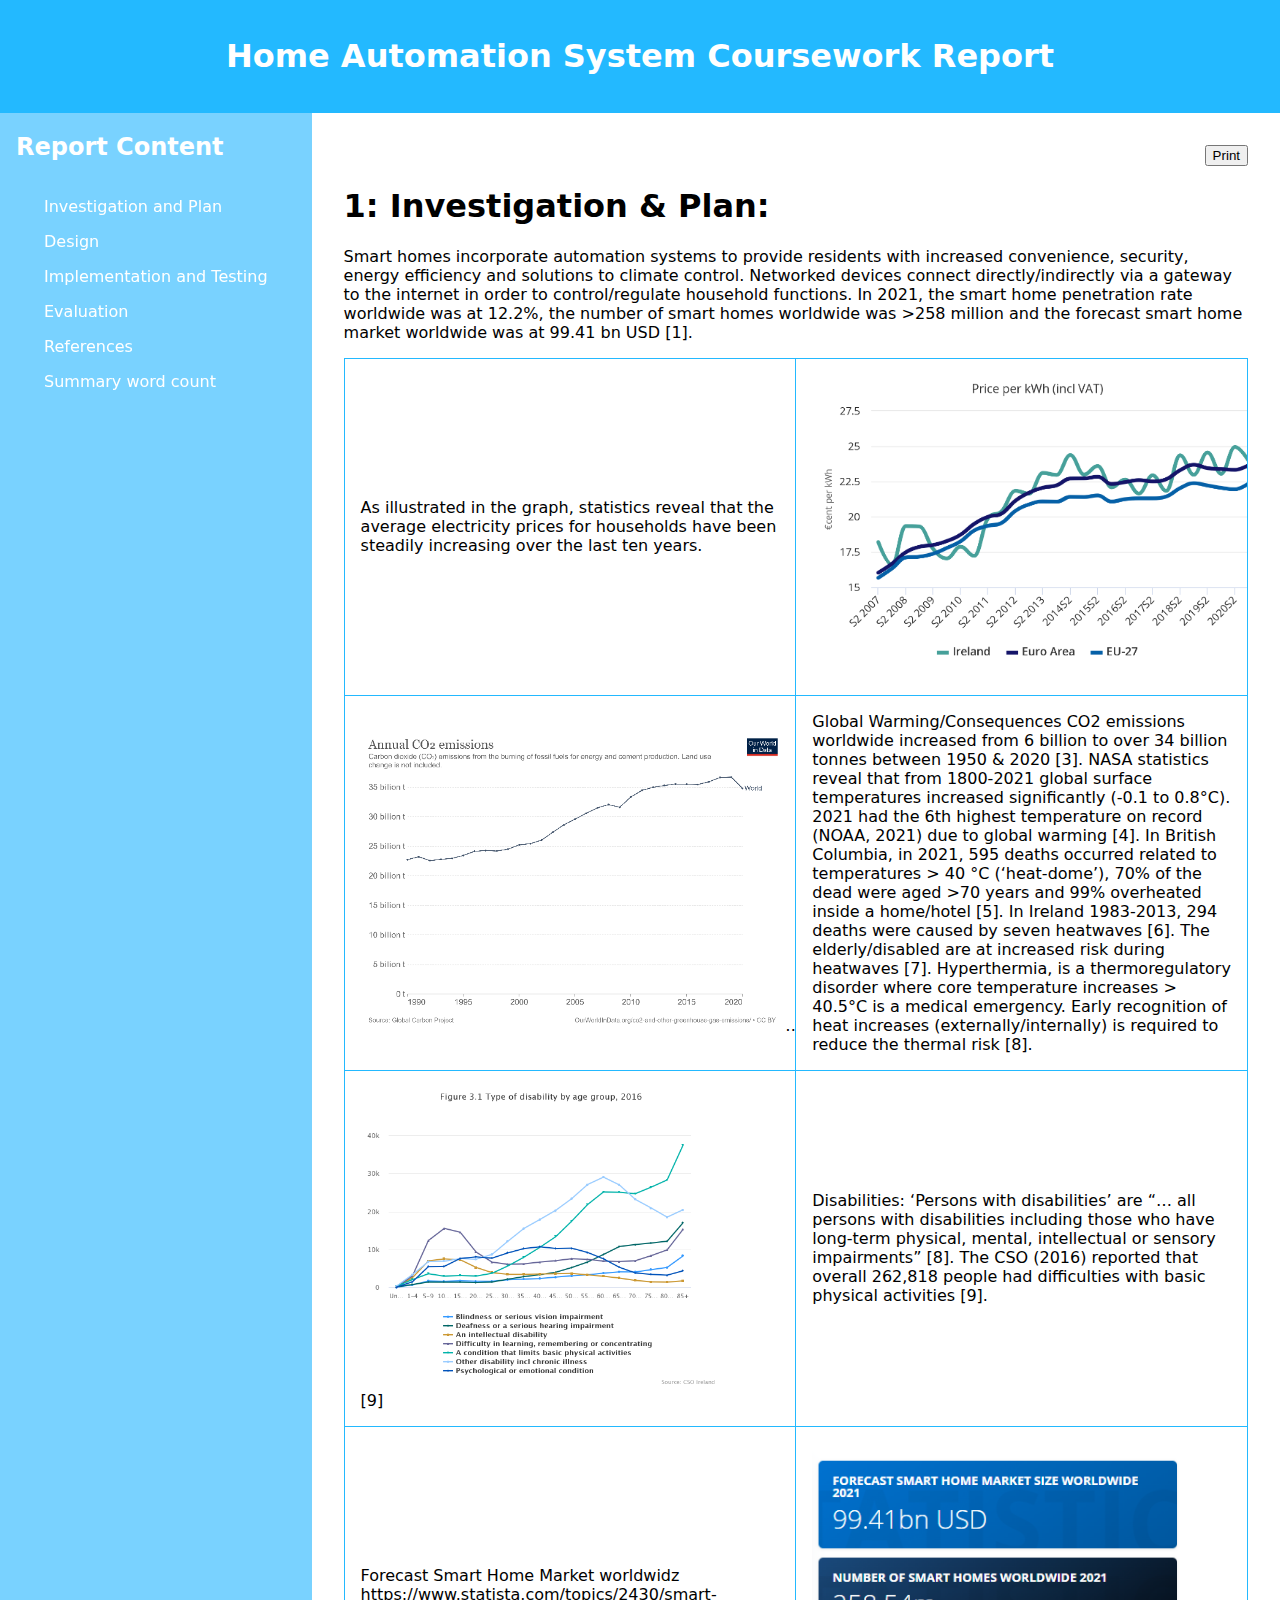
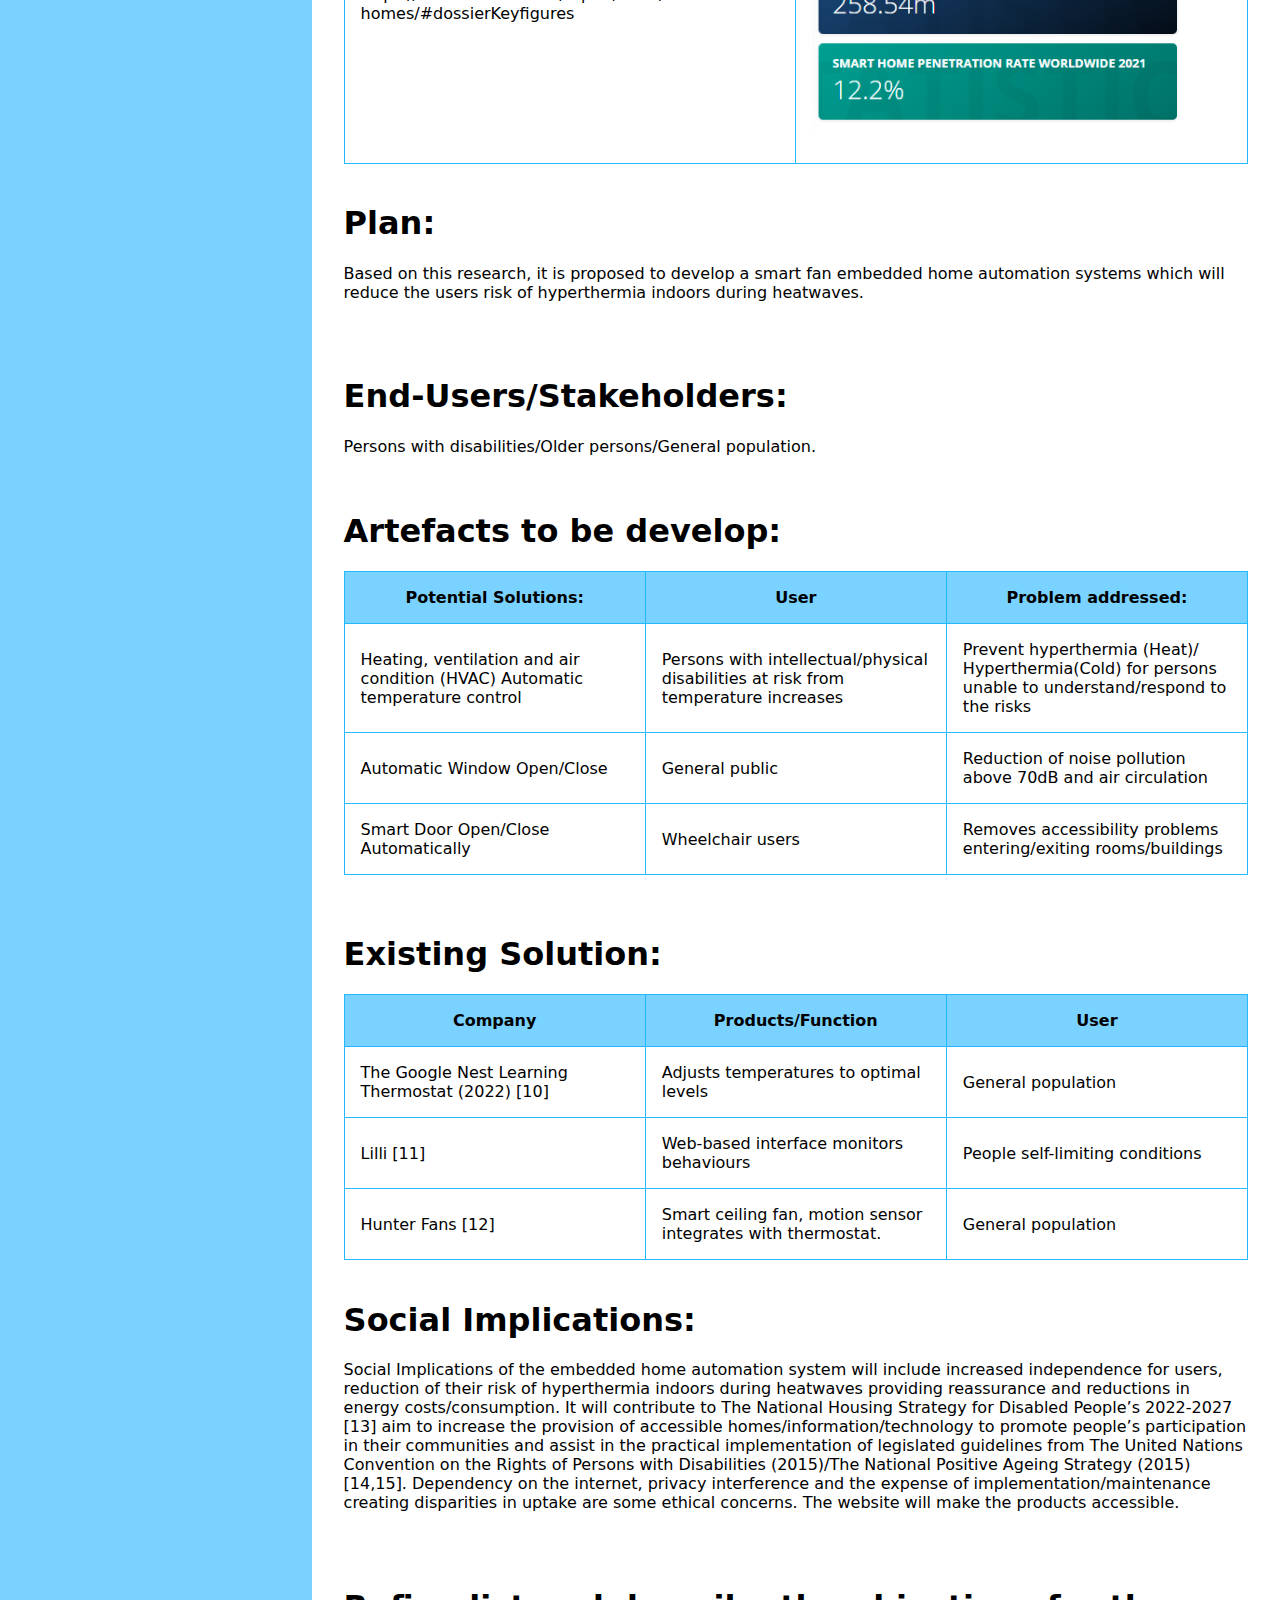
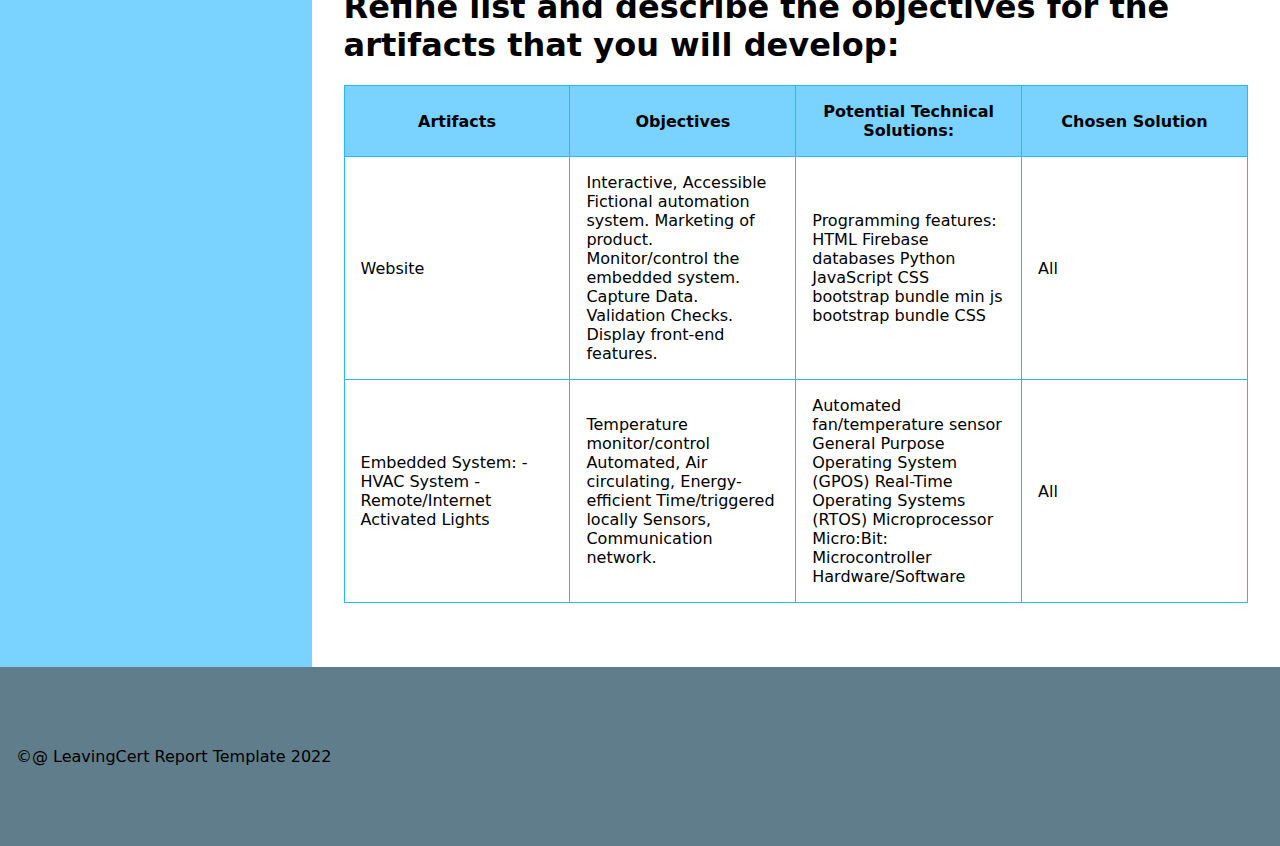
<file: index.html>
<!DOCTYPE html>
<html>
  <header>
    <h1>Home Automation System Coursework Report</h1>
   
    <link rel="stylesheet" href="styles.css" />
    <link rel="stylesheet" type="text/css" href="print.css" media="print">
  </header>
  <!-- ######################################################################################### -->
  <!-- Nevigation Tag starts here.  -->
  <!-- Navigation Tag is used to create a nevigation bar.
   Li tag is used to display Nevigation ode is used to dipsly the contect  -->

   <nav>
     <H2 style="color: #ffffff; margin-left: 16px;">Report Content</H3>
    <ul>
      <li><a href="Investigate_Plan.html">Investigation and Plan</a></li>
      <li><a href="Design.html">Design</a></li>
      <li>
        <a href="implementation_tetsing.html">Implementation and Testing</a>
      </li>
      <li><a href="evaluation.html">Evaluation </a></li>
      <li><a href="refrences.html">References</a></li>
      <li><a href="summary_count.html">Summary word count</a></li>
    </ul>
  </nav>
<body>
    <section id="section-1">
      <div style="text-align: right;">
        <button style="text-align: right;" onclick="window.print()">Print</button>
      </div>
      
        <h1>1: Investigation & Plan:</h1>
        <p>Smart homes incorporate automation systems to provide residents with increased convenience, security, energy efficiency and solutions to climate control. Networked 
          devices connect directly/indirectly via a gateway to the internet in order to control/regulate household functions. In 2021, the smart home penetration rate worldwide
           was at 12.2%, the number of smart homes worldwide was >258 million and the forecast smart home market worldwide was at 99.41 bn USD [1].       
          </p>
          <table style="width:100%">
           <tr>
             <td>As illustrated in the graph, statistics reveal that the average electricity prices for households have been steadily increasing over the last ten years.                  
            </td>
             <td><img src="img/1.png" > </td>
           </tr>
    
           <tr>
             <td><img src="img/2.png" ></td>
             <td>Global Warming/Consequences
              CO2 emissions worldwide increased from 6 billion to over 34 billion tonnes between 1950 & 2020 [3]. 
              NASA statistics reveal that from 1800-2021 global surface temperatures increased significantly (-0.1 to 0.8°C). 2021 had the 6th highest temperature on record (NOAA, 2021) due to global warming [4]. 
              In British Columbia, in 2021, 595 deaths occurred related to temperatures > 40 °C (‘heat-dome’), 70% of the dead were aged >70  years and 99% overheated inside a home/hotel [5]. 
              In Ireland 1983-2013, 294 deaths were caused by seven heatwaves [6]. 
              The elderly/disabled are at increased risk during heatwaves [7]. Hyperthermia, is a thermoregulatory disorder where core temperature increases > 40.5°C is a medical emergency. Early recognition of heat increases (externally/internally) is required to reduce the thermal risk [8].
              
              </td>
           </tr>
           <tr>
             <td><img src="img/3.png"> <br> [9]</br></td>
             <td>Disabilities:
              ‘Persons with disabilities’ are “… all persons with disabilities including those who have long-term physical, mental, intellectual or sensory impairments” [8].
              The CSO (2016) reported that overall 262,818 people had difficulties with basic physical activities [9].
              </td>
           </tr>
           <tr>
             <td>Forecast Smart Home Market worldwidz <br>https://www.statista.com/topics/2430/smart-homes/#dossierKeyfigures</td>
             <td><img src="img/4.png"></td>
            </tr>
          </table>
          <br>
          <h1>Plan:</h1>
          <p>Based on this research, it is proposed to develop a smart fan embedded home automation systems which will reduce the users risk of hyperthermia indoors during heatwaves.</p>
        </br>
          <br>
          <h1>End-Users/Stakeholders:</h1>
             <p>Persons with disabilities/Older persons/General population.</p>
             <br>
             <h1>Artefacts to be develop:</h1>
       
             <table>
               <tr>
                 <th>Potential Solutions:</th>
                 <th>User</th>
                 <th>Problem addressed:</th>
               </tr>
               <tr>
                 <td>Heating, ventilation and air condition (HVAC) Automatic temperature control </td>
                 <td>Persons with intellectual/physical disabilities at risk from temperature increases</td>
                 <td>Prevent hyperthermia (Heat)/ Hyperthermia(Cold) for persons unable to understand/respond to the risks</td>
                
               </tr>
               <tr>
                 <td>Automatic Window Open/Close </td>
                 <td>General public</td>
                 <td>Reduction of noise pollution above 70dB and air circulation</td>
                
               </tr>
               <tr>
                <td>Smart Door Open/Close Automatically </td>
                <td>Wheelchair users</td>
                <td>Removes accessibility problems entering/exiting rooms/buildings</td>
              
              </table>
             <br>
       </br>
          <h1>Existing Solution:</h1>
          <table>
            <tr>
              <th>Company</th>
              <th>Products/Function</th>
              <th>User</th>
              <!-- <th>Website </th> -->
            </tr>
            <tr>
              <td>The Google Nest Learning Thermostat (2022) [10]</td>
              <td>Adjusts temperatures to optimal levels</td>
              <td>General population</td>
              <!-- <td>https://store.google.com/product/nest_learning_thermostat_3rd_gen</td> -->
            </tr>
            <tr>
              <td>Lilli [11]</td>
              <td>Web-based interface monitors behaviours</td>
              <td>People self-limiting conditions</td>
              <!-- <td>https://www.intelligentlilli.com/</td> -->
            </tr> 
            <tr>
              <td>Hunter Fans [12]</td>
              <td>Smart ceiling fan, motion sensor integrates with thermostat.</td>
              <td>General population</td>
              <!-- <td>https://www.hunterfan.eu/</td> -->
            </tr>
          </table>
        
          <br>
          <h1>Social Implications: </h1>
          <p>Social Implications of the embedded home automation system will include increased independence for users, reduction of their risk of hyperthermia indoors during 
            heatwaves providing reassurance and reductions in energy costs/consumption. It will contribute to The National Housing Strategy for
             Disabled People’s 2022-2027 [13] aim to increase the provision of accessible homes/information/technology to promote people’s participation
             in their communities and assist in the practical implementation of legislated guidelines from The United Nations Convention on the Rights 
             of Persons with Disabilities (2015)/The National Positive Ageing Strategy (2015) [14,15]. Dependency on the internet,
              privacy interference and the expense of implementation/maintenance creating disparities in uptake are some ethical concerns. The website will make the products accessible. 
            </p>
            </br>
            <br>
          <h1>Refine list and describe the objectives for the artifacts that you will develop: </h1>
            <table>
              <tr>
                <th>Artifacts</th>
                <th>Objectives </th>
                <th>Potential Technical Solutions:</th>
                <th>Chosen Solution</th>
              </tr>
              <tr>
                <td>Website </td>
                <td>Interactive, Accessible
                  Fictional automation system. 
                  Marketing of product.
                  Monitor/control the embedded system.
                  Capture Data.
                  Validation Checks.
                  Display front-end features. 
                  </td>
                <td>Programming features: 
                  HTML
                  Firebase databases 
                  Python
                  JavaScript
                  CSS
                  bootstrap bundle min js
                  bootstrap bundle CSS
                  </td>
                <td>All </td>
               
              </tr>
              <tr>
                <td>Embedded System:
                  -	HVAC System 
                  -	Remote/Internet Activated Lights
                   </td>
                <td>Temperature monitor/control
                  Automated, Air circulating, Energy-efficient
                  Time/triggered locally
                  Sensors, Communication network.
                  </td>
                <td>Automated fan/temperature sensor 
                  General Purpose Operating System (GPOS) 
                  Real-Time Operating Systems (RTOS) 
                  Microprocessor 
                  Micro:Bit: Microcontroller 
                  Hardware/Software
                <td>All </td>
                  </td>
              
         
            </table>
    
         
      </section>
    </body>
<script src="javascript.js"></script>
<footer>
  &copy;@ LeavingCert Report Template 2022
</footer>
</html>
</file>
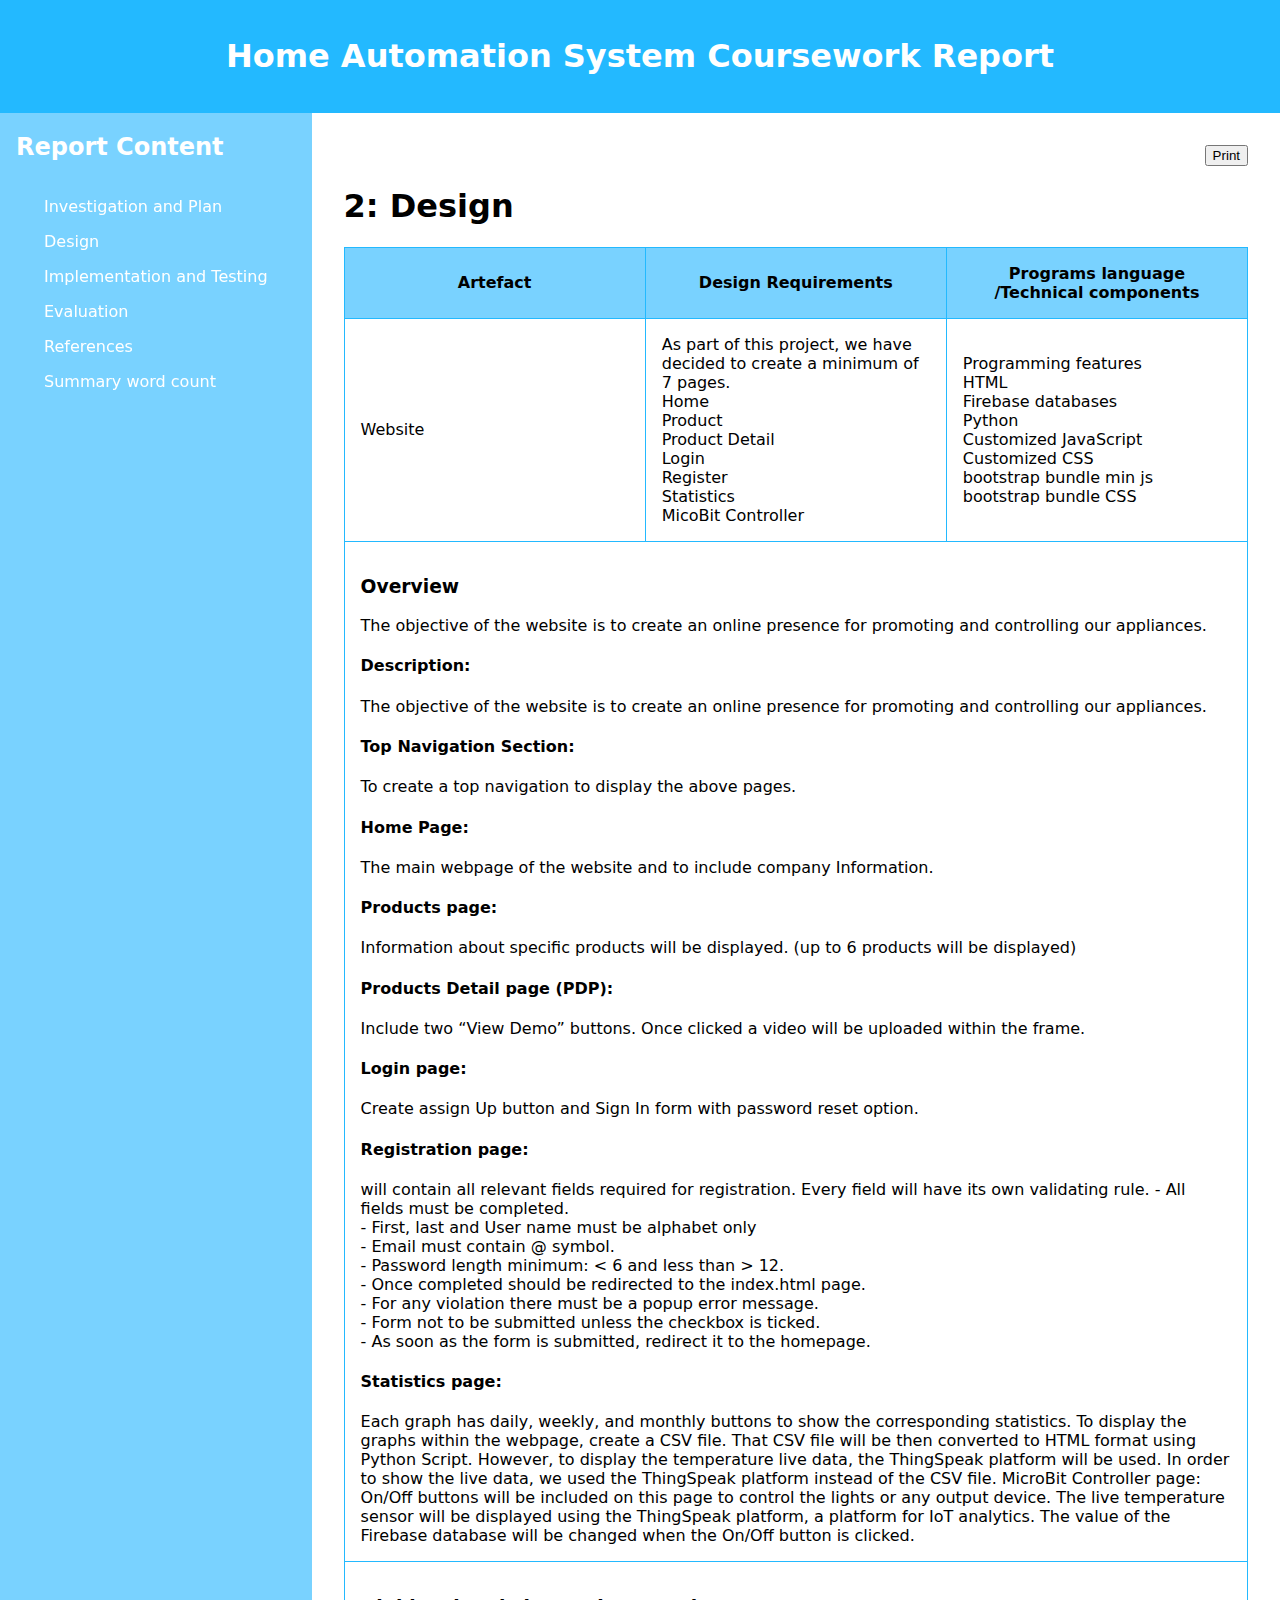
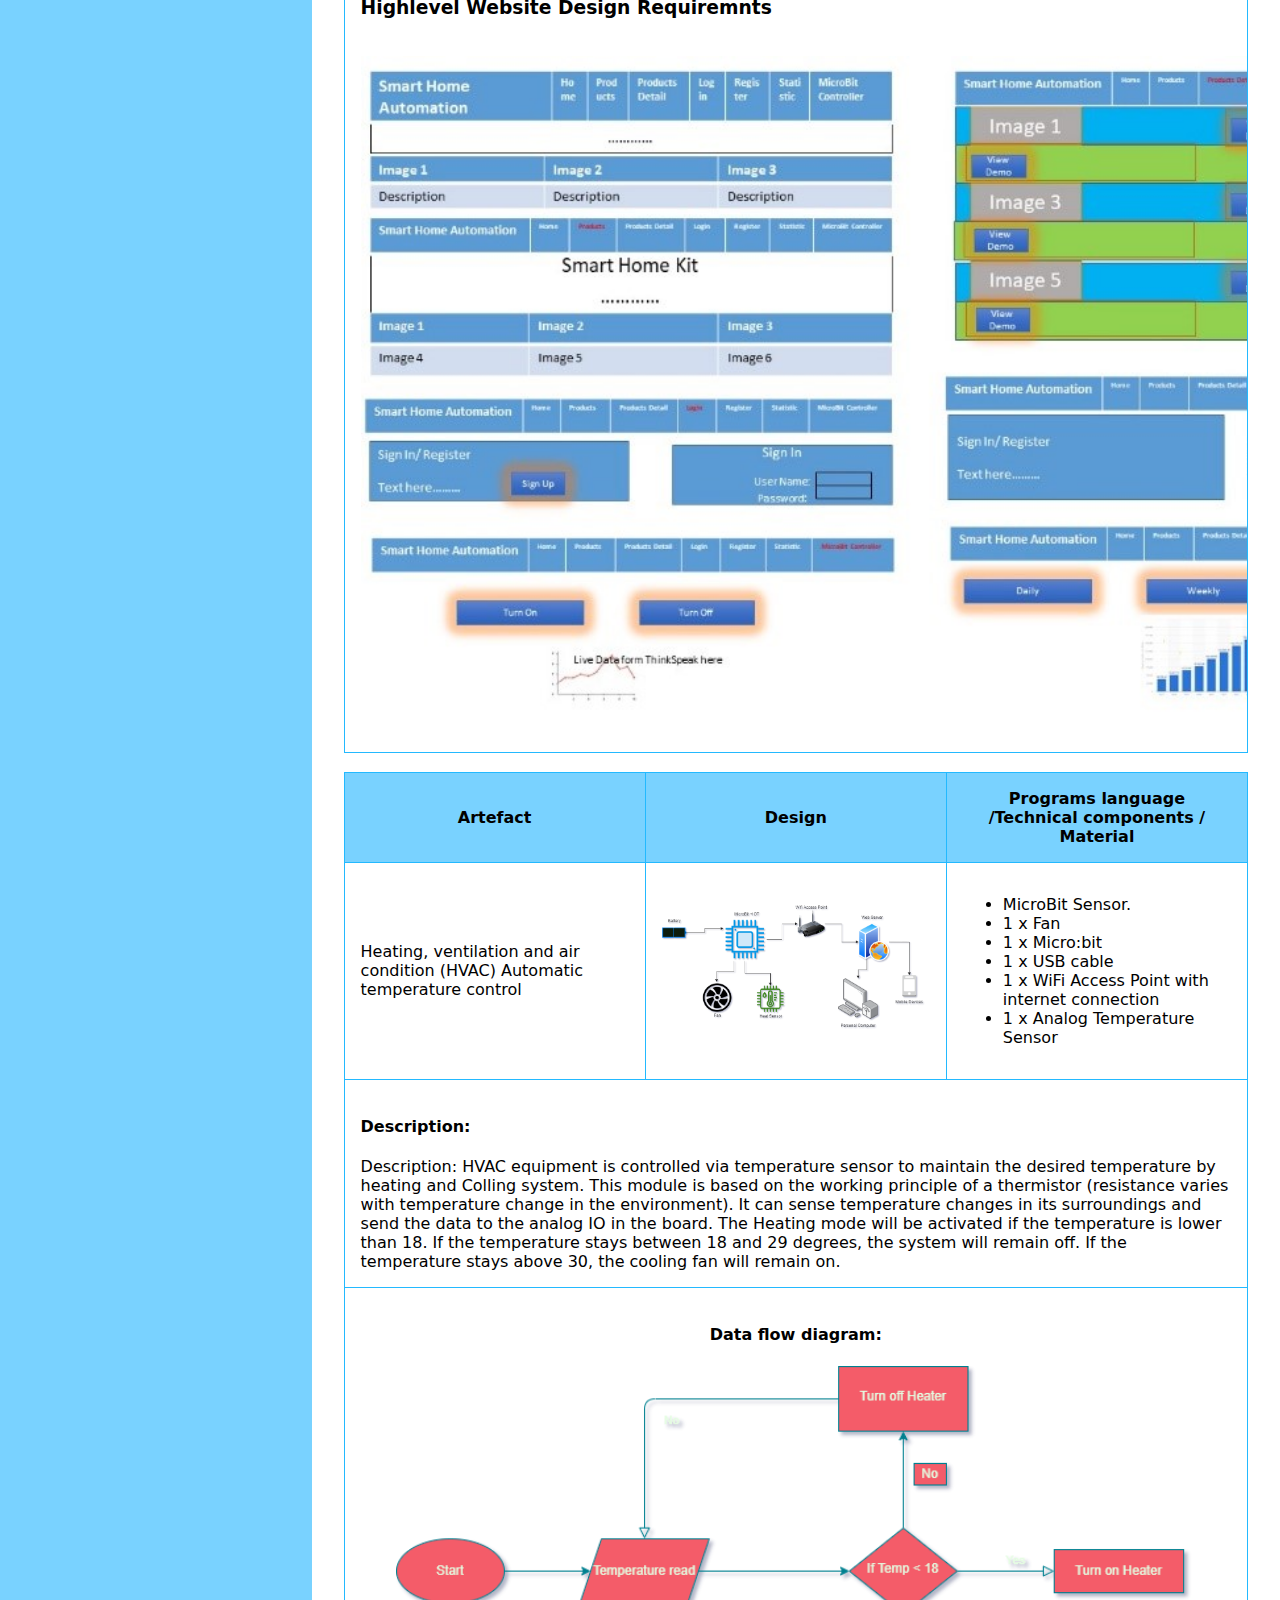
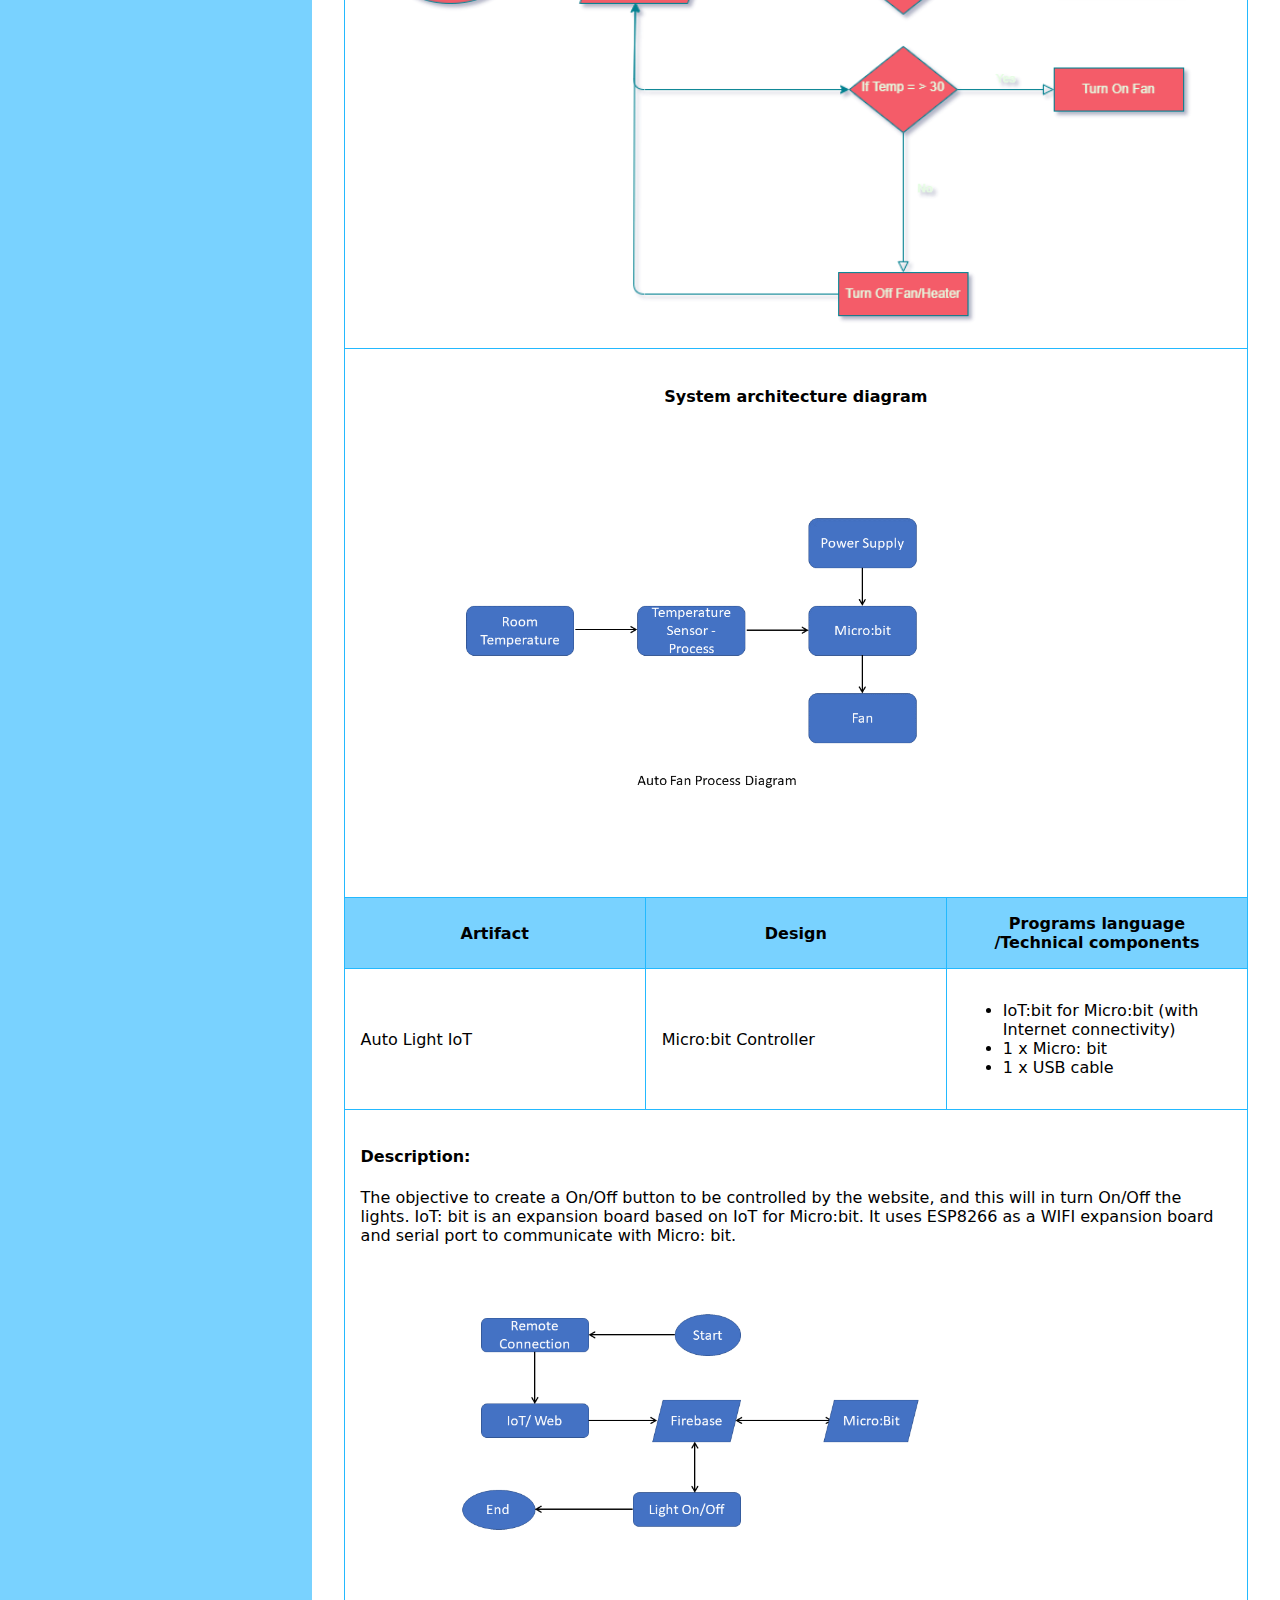
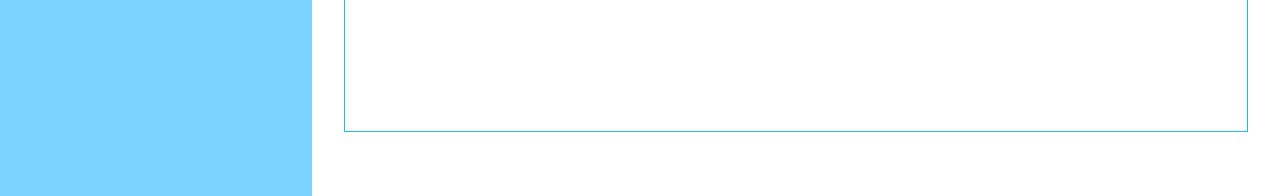
<file: Design.html>
<!DOCTYPE html>
<html>
  <header>
    <h1>Home Automation System Coursework Report</h1>
    <link rel="stylesheet" href="styles.css" />
  </header>
  <nav>
    <H2 style="color: #ffffff; margin-left: 16px;">Report Content</H3>
    <ul>
      <li><a href="Investigate_Plan.html">Investigation and Plan</a></li>
      <li><a href="Design.html">Design</a></li>
      <li>
        <a href="implementation_tetsing.html">Implementation and Testing</a>
      </li>
      <li><a href="evaluation.html">Evaluation </a></li>
      <li><a href="refrences.html">References</a></li>
      <li><a href="summary_count.html">Summary word count</a></li>
    </ul>
  </nav>
  <body>
    <section id="section-2">
      <div style="text-align: right">
        <button style="text-align: right" onclick="window.print()">
          Print
        </button>
      </div>
      <h1>2: Design</h1>
      <table>
        <tr>
          <th>Artefact</th>
          <th>Design Requirements</th>
          <th>Programs language /Technical components</th>
        </tr>
        <tr>
          <td>Website</td>
          <td>
            As part of this project, we have decided to create a minimum of 7
            pages.<br />
            Home<br />
            Product<br />
            Product Detail<br />
            Login<br />
            Register<br />
            Statistics<br />
            MicoBit Controller
          </td>
          <td>
            Programming features<br />
            HTML<br />
            Firebase databases<br />
            Python<br />
            Customized JavaScript<br />
            Customized CSS<br />
            bootstrap bundle min js<br />
            bootstrap bundle CSS<br />
          </td>
        </tr>
        <tr>
          <td colspan="3">
            <h3>Overview</h3>
            <p>
              The objective of the website is to create an online presence for
              promoting and controlling our appliances.
            </p>
            <h4>Description:</h4>
            The objective of the website is to create an online presence for
            promoting and controlling our appliances.
            <h4>Top Navigation Section:</h4>
            To create a top navigation to display the above pages.
            <h4>Home Page:</h4>
            The main webpage of the website and to include company Information.
            <h4>Products page:</h4>
            Information about specific products will be displayed. (up to 6
            products will be displayed)
            <h4>Products Detail page (PDP):</h4>
            Include two “View Demo” buttons. Once clicked a video will be
            uploaded within the frame.
            <h4>Login page:</h4>
            Create assign Up button and Sign In form with password reset option.
            <h4>Registration page:</h4>
            will contain all relevant fields required for registration. Every
            field will have its own validating rule. - All fields must be
            completed. <br />
            - First, last and User name must be alphabet only<br />
            - Email must contain @ symbol.<br />
            - Password length minimum: < 6 and less than > 12. <br />
            - Once completed should be redirected to the index.html page.<br />
            - For any violation there must be a popup error message.<br />
            - Form not to be submitted unless the checkbox is ticked.<br />
            - As soon as the form is submitted, redirect it to the homepage.
            <br />
            <h4>Statistics page:</h4>
            Each graph has daily, weekly, and monthly buttons to show the
            corresponding statistics. To display the graphs within the webpage,
            create a CSV file. That CSV file will be then converted to HTML
            format using Python Script. However, to display the temperature live
            data, the ThingSpeak platform will be used. In order to show the
            live data, we used the ThingSpeak platform instead of the CSV file.
            MicroBit Controller page: On/Off buttons will be included on this
            page to control the lights or any output device. The live
            temperature sensor will be displayed using the ThingSpeak platform,
            a platform for IoT analytics. The value of the Firebase database
            will be changed when the On/Off button is clicked.
            <br />
          </td>
        </tr>
        <tr>
          <td colspan="3">
            <h3>Highlevel Website Design Requiremnts</h3>
            <br />
            <img src="img/5.jpg" style="width: 1200px; height: auto" />
          </td>
        </tr>
      </table>

      <br />

      <table>
        <tr>
          <th>Artefact</th>
          <th>Design</th>
          <th>Programs language /Technical components / Material</th>
        </tr>
        <tr>
          <td>Heating, ventilation and air condition (HVAC) Automatic temperature control</td>
          <td><img style="width: 100%; height: auto" src="img/6.png" /></td>
          <td>
            <ul>
              <li>MicroBit Sensor.</li>
              <li>1 x Fan</li>
              <li>1 x Micro:bit</li>
              <li>1 x USB cable</li>
              <li>1 x WiFi Access Point with internet connection</li>
              <li>1 x Analog Temperature Sensor</li>
            </ul>
          </td>
        </tr>
        <tr>
          <td colspan="3">
            <h4>Description:</h4>
            Description: HVAC equipment is controlled via temperature sensor to
            maintain the desired temperature by heating and Colling system. This
            module is based on the working principle of a thermistor (resistance
            varies with temperature change in the environment). It can sense
            temperature changes in its surroundings and send the data to the
            analog IO in the board. The Heating mode will be activated if the
            temperature is lower than 18. If the temperature stays between 18
            and 29 degrees, the system will remain off. If the temperature stays
            above 30, the cooling fan will remain on.
          </td>
        </tr>
        <tr>
          <td colspan="3" style="text-align: center">
            <h4>Data flow diagram:</h4>
            <img style="height: auto; width: 800px" src="img/autoFanFlow.png" />
          </td>
        </tr>
        <tr>
          <td colspan="3" style="text-align: center">
            <h4>System architecture diagram</h4>
            <img
              style="height: auto; width: 800px"
              src="img/autoFanProcess.png"
            />
          </td>
        </tr>
        <tr>
          <th>Artifact</th>
          <th>Design</th>
          <th>Programs language /Technical components</th>
        </tr>
        <tr>
          <td>Auto Light IoT</td>
          <td>Micro:bit Controller</td>
          <td>
            <ul>
              <li>IoT:bit for Micro:bit (with Internet connectivity)</li>
              <li>1 x Micro: bit</li>
              <li>1 x USB cable</li>
            </ul>
          </td>
        </tr>
        <tr>
          <td colspan="3">
            <h4>Description:</h4>
            <p>
              The objective to create a On/Off button to be controlled by the
              website, and this will in turn On/Off the lights. IoT: bit is an
              expansion board based on IoT for Micro:bit. It uses ESP8266 as a
              WIFI expansion board and serial port to communicate with Micro:
              bit.
            </p>
            <img
              src="img/IoTFlowDiagram.png"
              style="height: auto; width: 800px"
            />
          </td>
        </tr>
      </table>
    </section>
  </body>
</html>
</file>
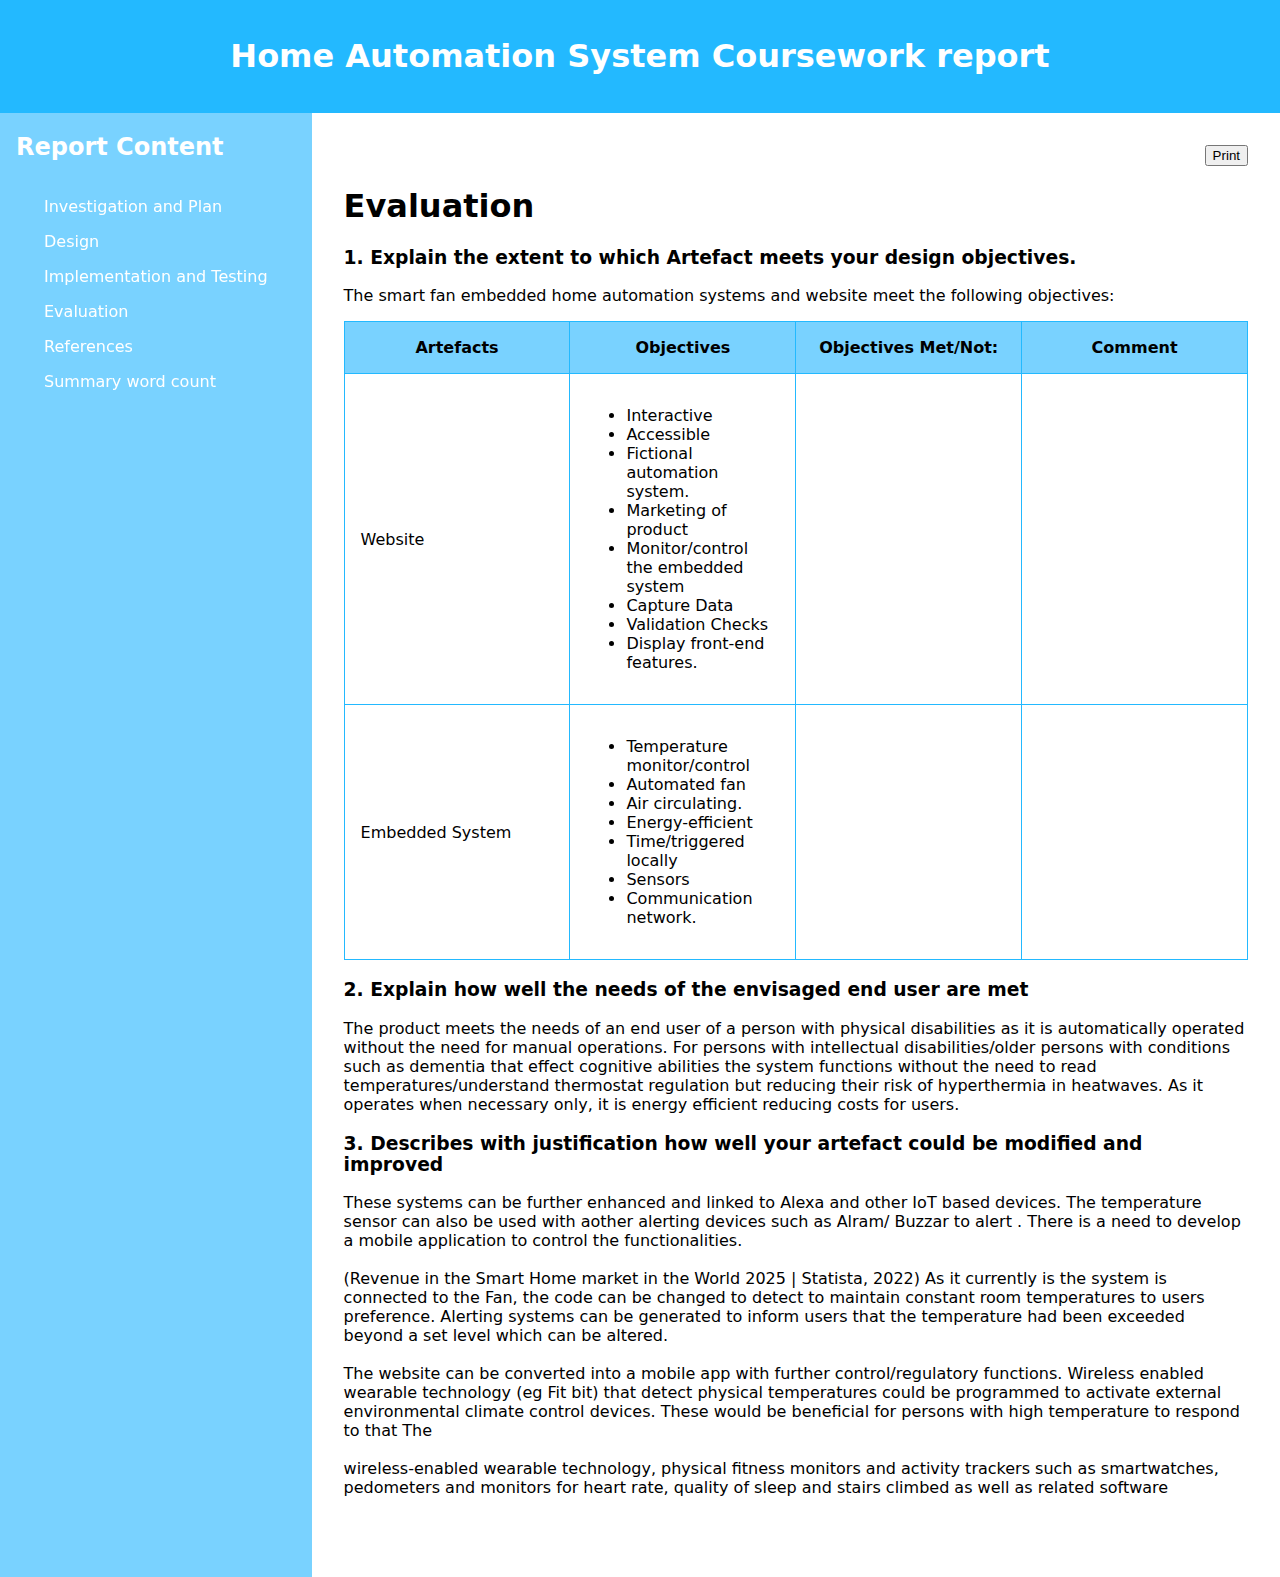
<file: evaluation.html>
<!DOCTYPE html>
<html>
  <header>
    <h1>Home Automation System Coursework report</h1>
    <link rel="stylesheet" href="styles.css" />
  </header>
  <nav>
    <H2 style="color: #ffffff; margin-left: 16px;">Report Content</H3>
    <ul>
      <li><a href="Investigate_Plan.html">Investigation and Plan</a></li>
      <li><a href="Design.html">Design</a></li>
      <li>
        <a href="implementation_tetsing.html">Implementation and Testing</a>
      </li>
      <li><a href="evaluation.html">Evaluation </a></li>
      <li><a href="refrences.html">References</a></li>
      <li><a href="summary_count.html">Summary word count</a></li>
    </ul>
  </nav>
  <body>
    <section id="section-4">
      <div style="text-align: right">
        <button style="text-align: right" onclick="window.print()">
          Print
        </button>
      </div>
      <h1>Evaluation</h1>
      <h3>
        1. Explain the extent to which Artefact meets your design objectives.
      </h3>
      <p>
        The smart fan embedded home automation systems and website meet the
        following objectives:
      </p>
      <table>
        <tr>
          <th>Artefacts</th>
          <th>Objectives</th>
          <th>Objectives Met/Not:</th>
          <th>Comment</th>
        </tr>
        <tr>
          <td>Website</td>
          <td>
            <ul>
              <li>Interactive</li>
              <li>Accessible</li>
              <li>Fictional automation system.</li>
              <li>Marketing of product</li>
              <li>Monitor/control the embedded system</li>
              <li>Capture Data</li>
              <li>Validation Checks</li>
              <li>Display front-end features.</li>
            </ul>
          </td>
          <td></td>
          <td></td>
        </tr>
        <tr>
          <td>Embedded System</td>
          <td>
            <ul>
              <li>Temperature monitor/control</li>
              <li>Automated fan</li>
              <li>Air circulating.</li>
              <li>Energy-efficient</li>
              <li>Time/triggered locally</li>
              <li>Sensors</li>
              <li>Communication network.</li>
            </ul>
          </td>
          <td></td>
          <td></td>
        </tr>
      </table>
      <h3>2. Explain how well the needs of the envisaged end user are met</h3>
      <p>
        The product meets the needs of an end user of a person with physical
        disabilities as it is automatically operated without the need for manual
        operations. For persons with intellectual disabilities/older persons
        with conditions such as dementia that effect cognitive abilities the
        system functions without the need to read temperatures/understand
        thermostat regulation but reducing their risk of hyperthermia in
        heatwaves. As it operates when necessary only, it is energy efficient
        reducing costs for users.
      </p>

      <h3>
        3. Describes with justification how well your artefact could be modified
        and improved
      </h3>
      <p>
        These systems can be further enhanced and linked to Alexa and other IoT
        based devices. The temperature sensor can also be used with aother
        alerting devices such as Alram/ Buzzar to alert . There is a need to
        develop a mobile application to control the functionalities. <br />
        <br />
        (Revenue in the Smart Home market in the World 2025 | Statista, 2022) As
        it currently is the system is connected to the Fan, the code can be
        changed to detect to maintain constant room temperatures to users
        preference. Alerting systems can be generated to inform users that the
        temperature had been exceeded beyond a set level which can be altered.
        <br />
        <br />
        The website can be converted into a mobile app with further
        control/regulatory functions. Wireless enabled wearable technology (eg
        Fit bit) that detect physical temperatures could be programmed to
        activate external environmental climate control devices. These would be
        beneficial for persons with high temperature to respond to that The
        <br />
        <br />
        wireless-enabled wearable technology, physical fitness monitors and
        activity trackers such as smartwatches, pedometers and monitors for
        heart rate, quality of sleep and stairs climbed as well as related
        software
      </p>
    </section>
  </body>
</html>
</file>
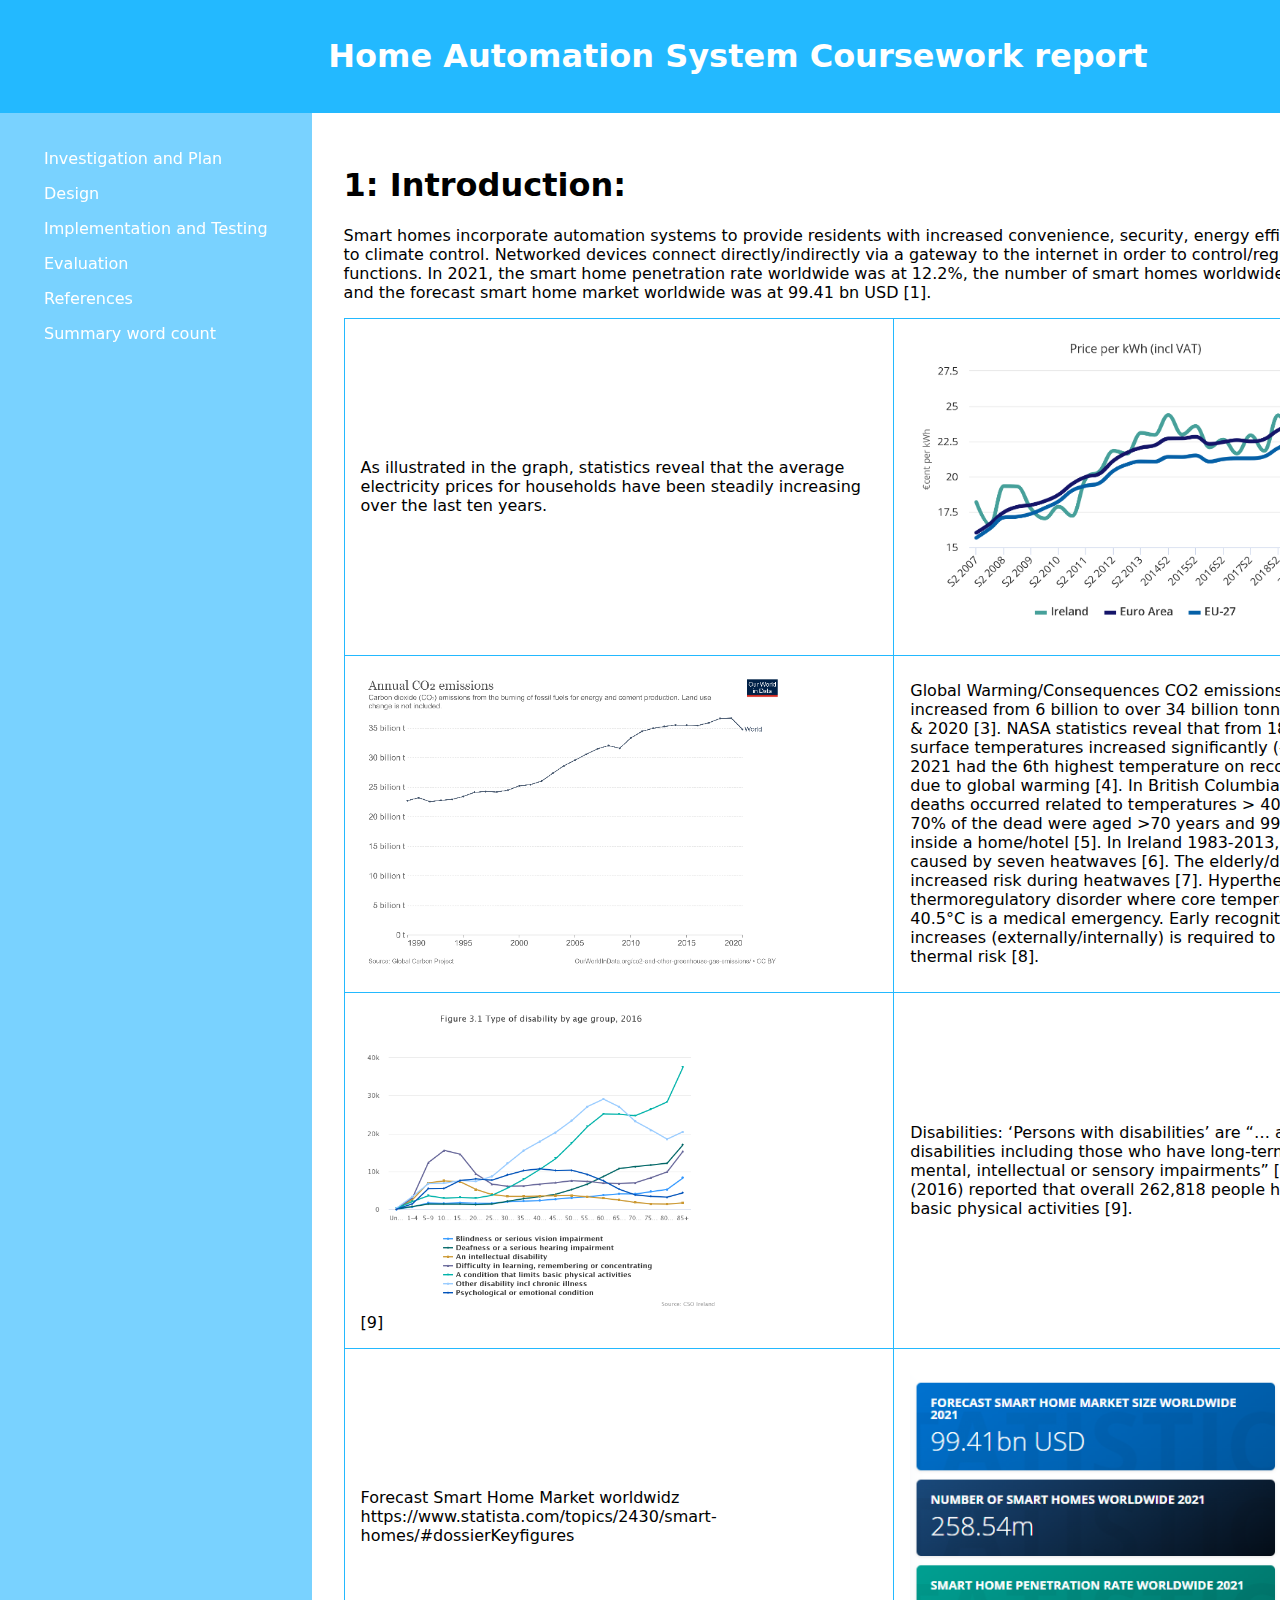
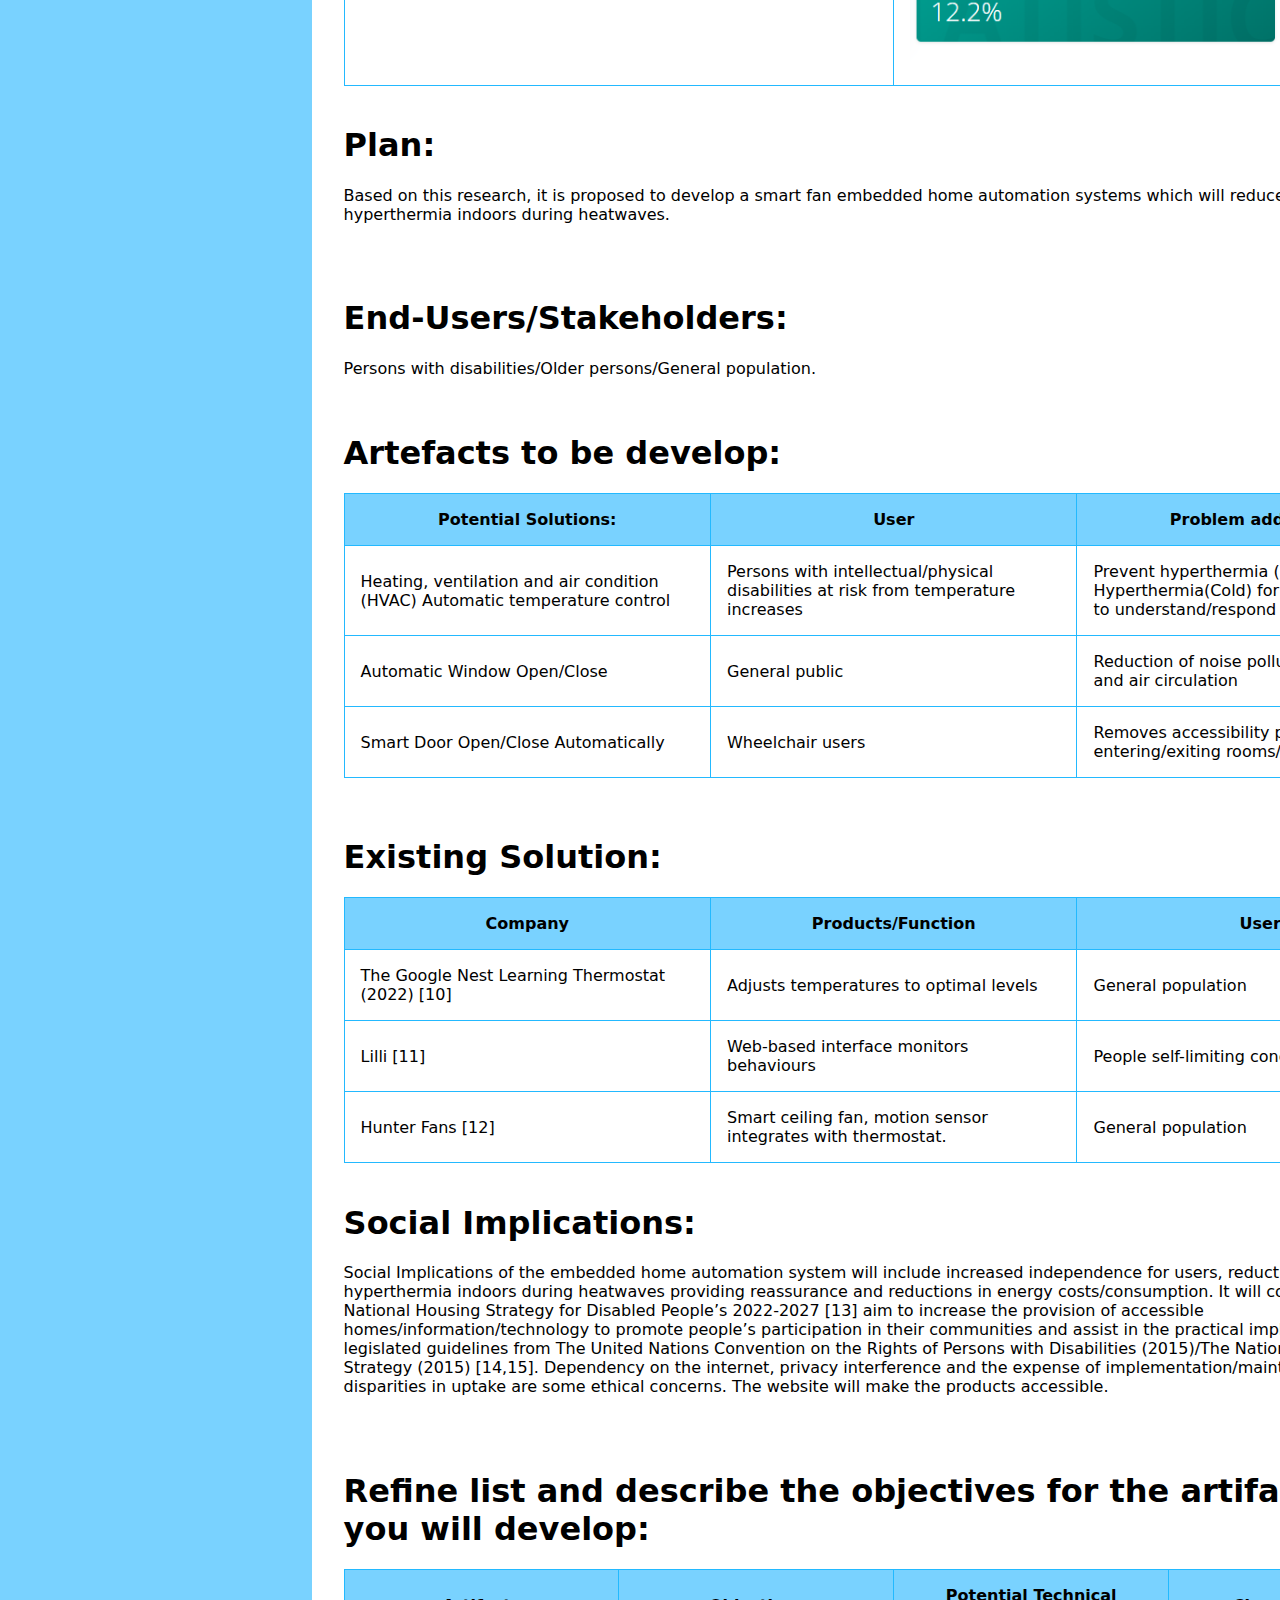
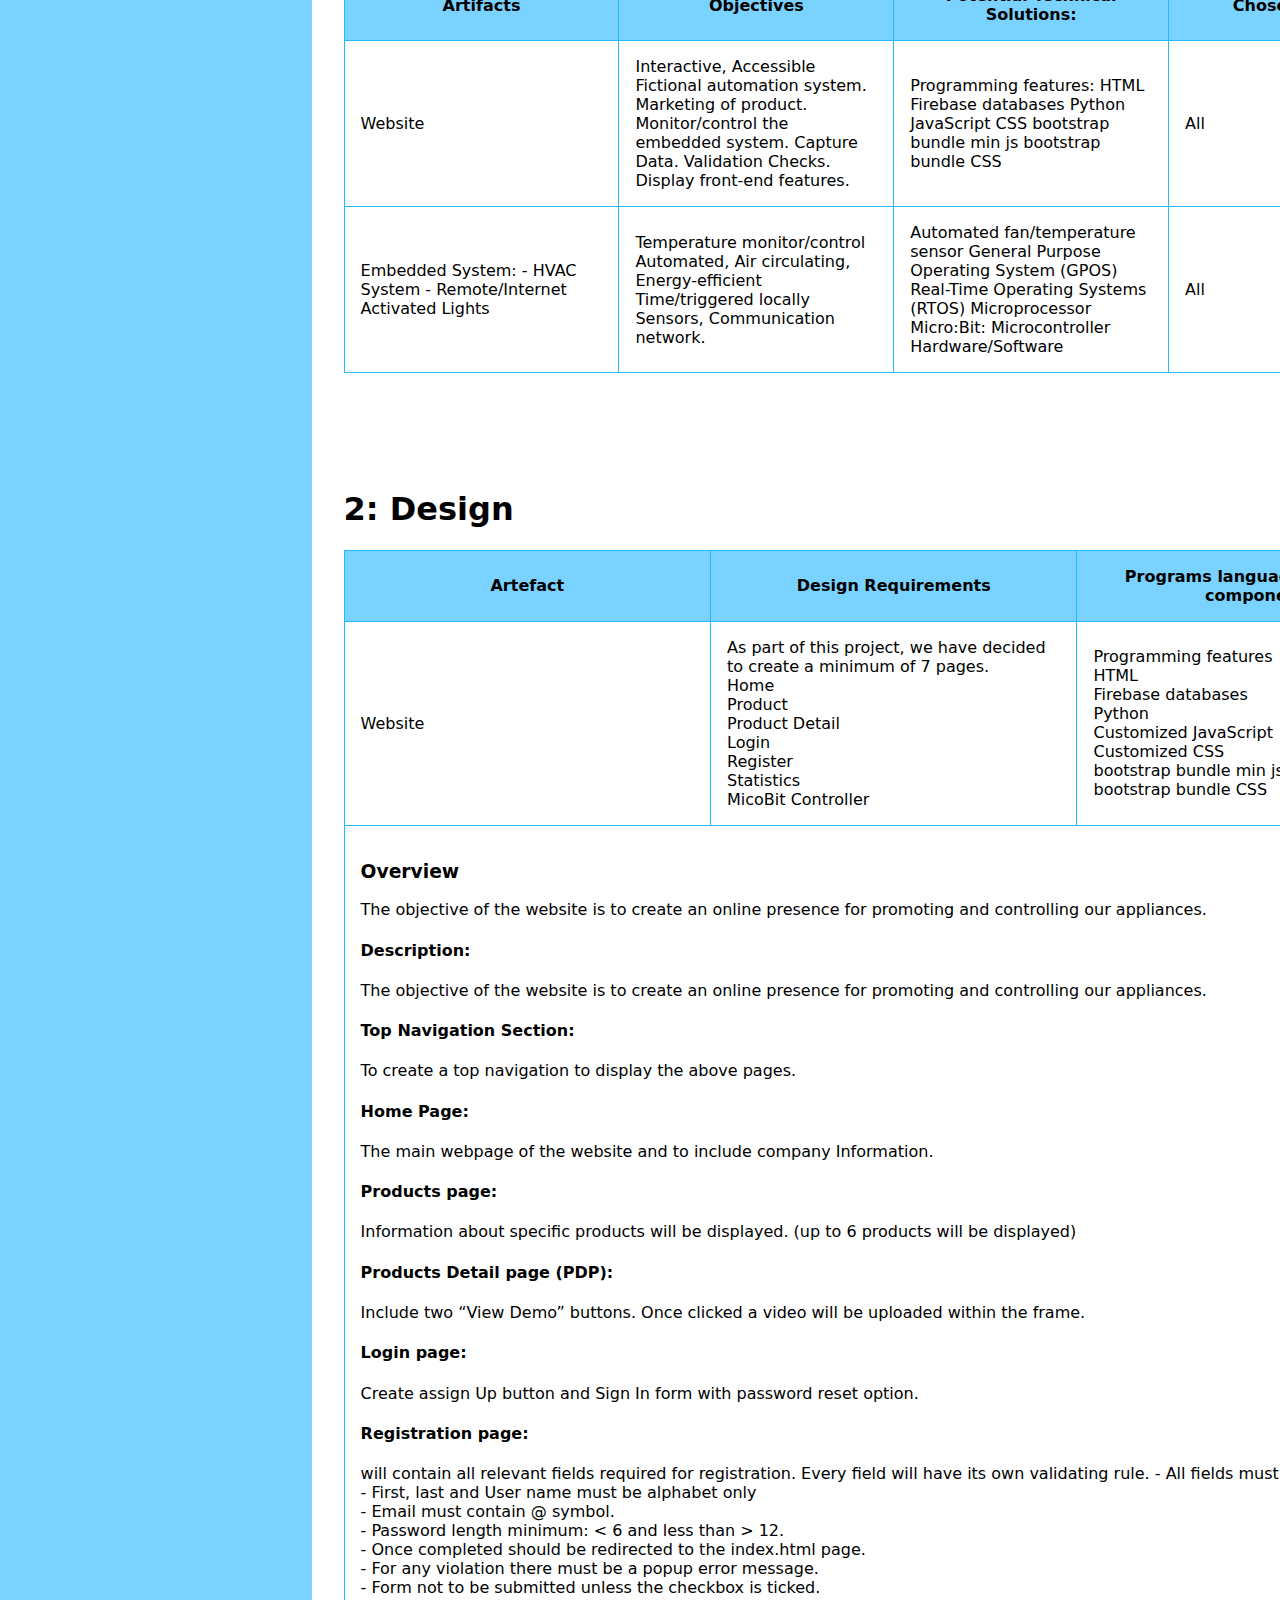
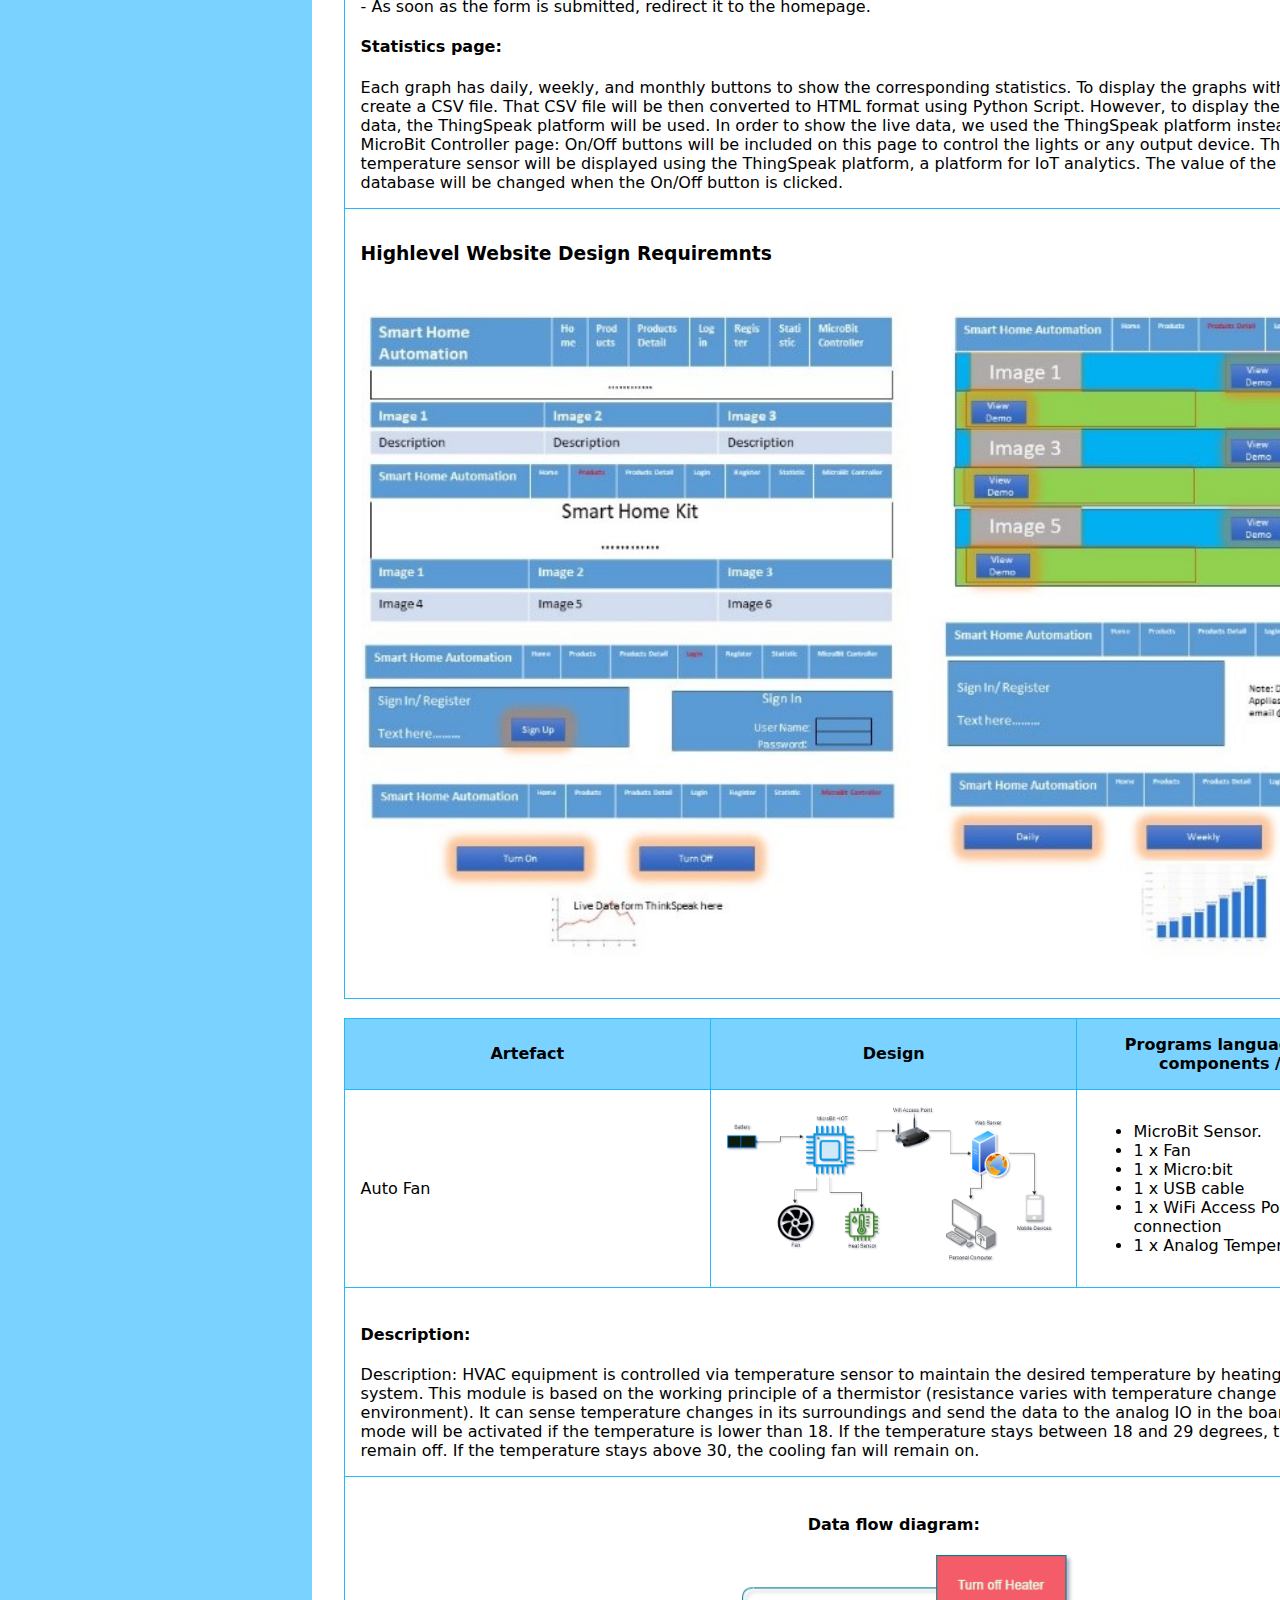
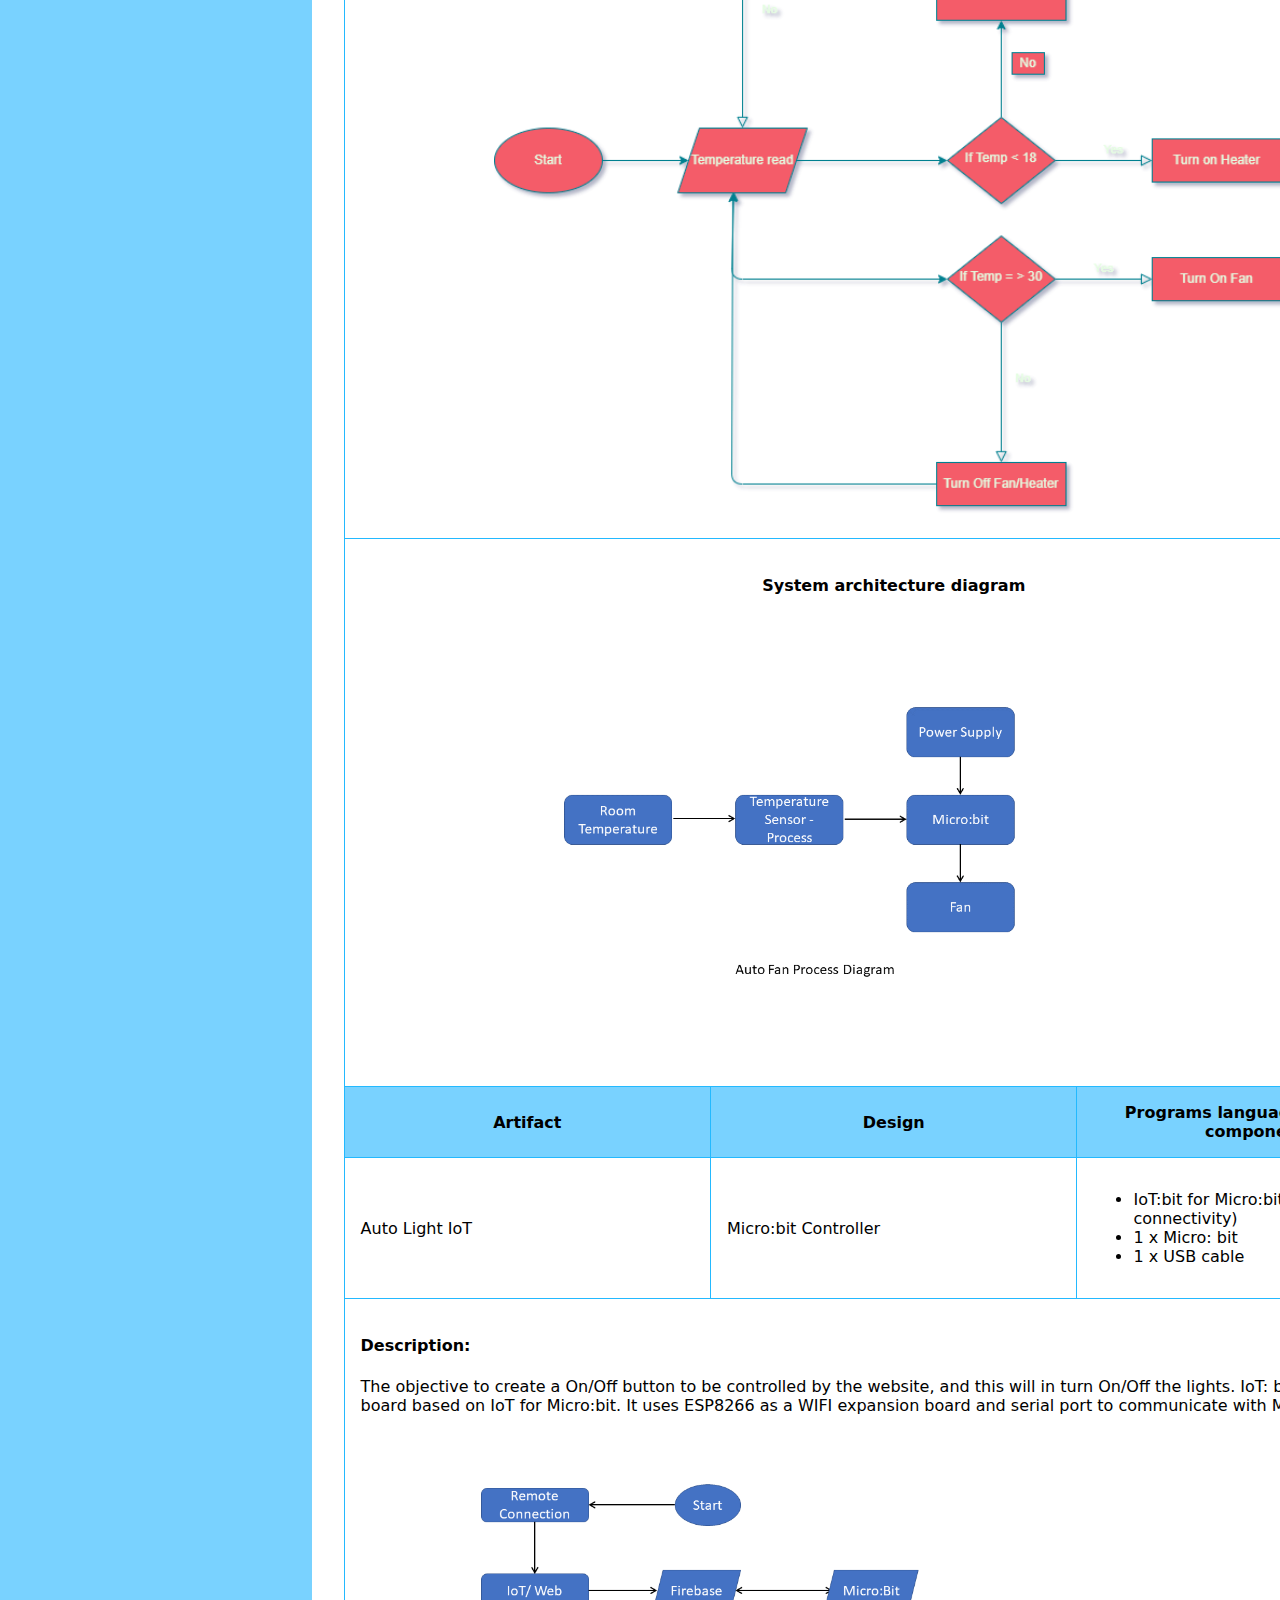
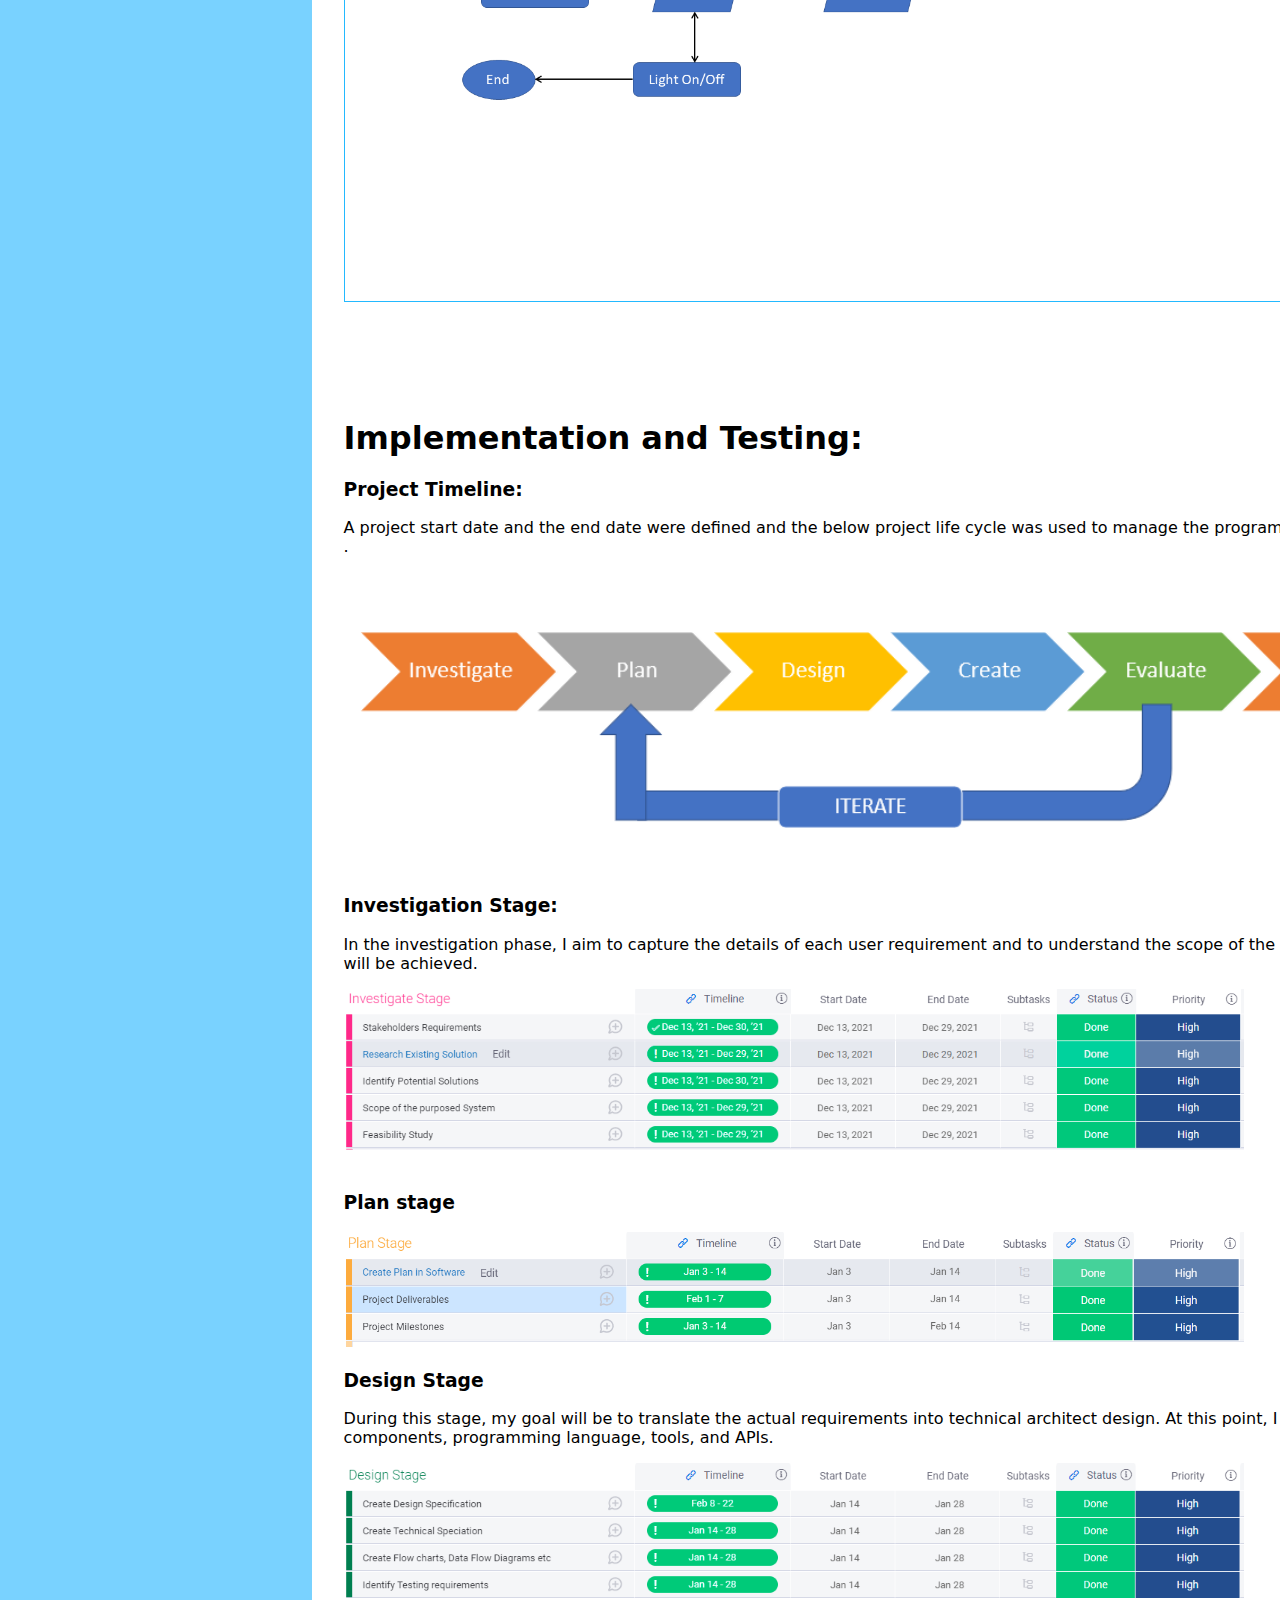
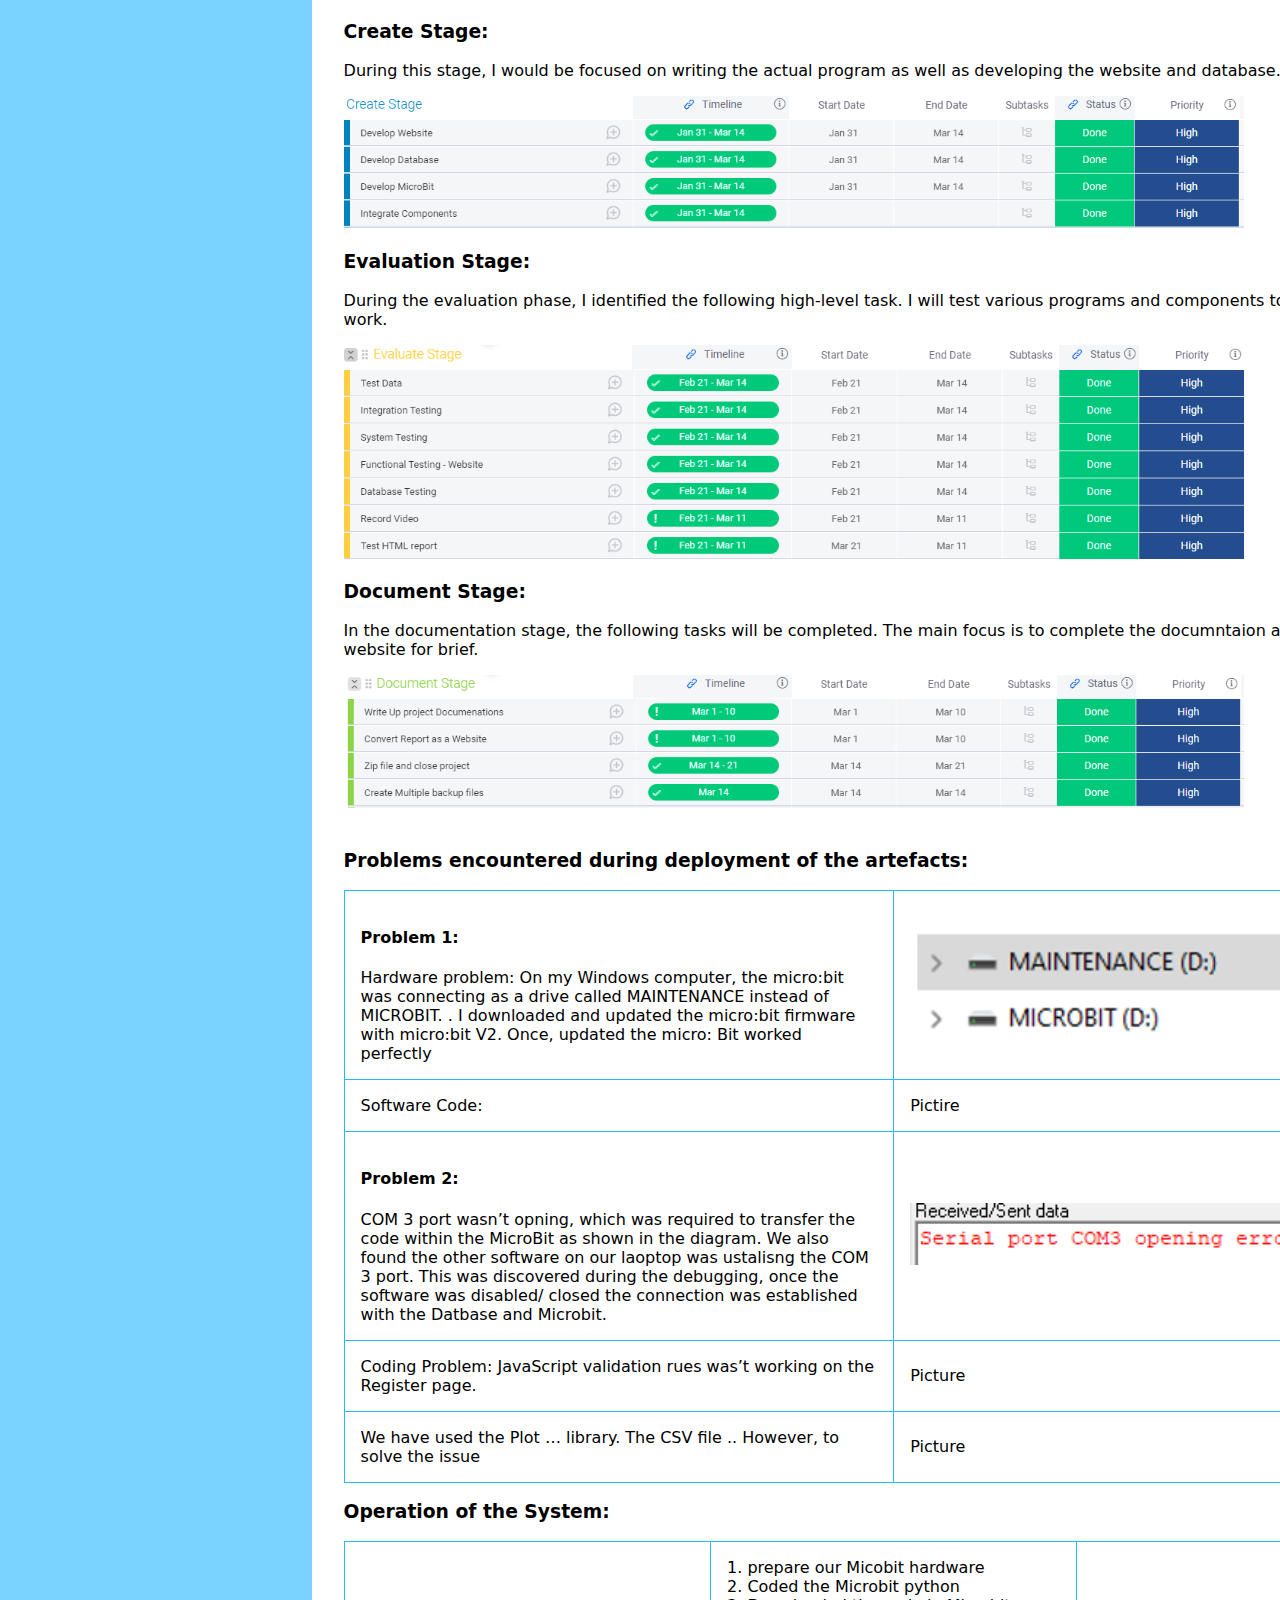
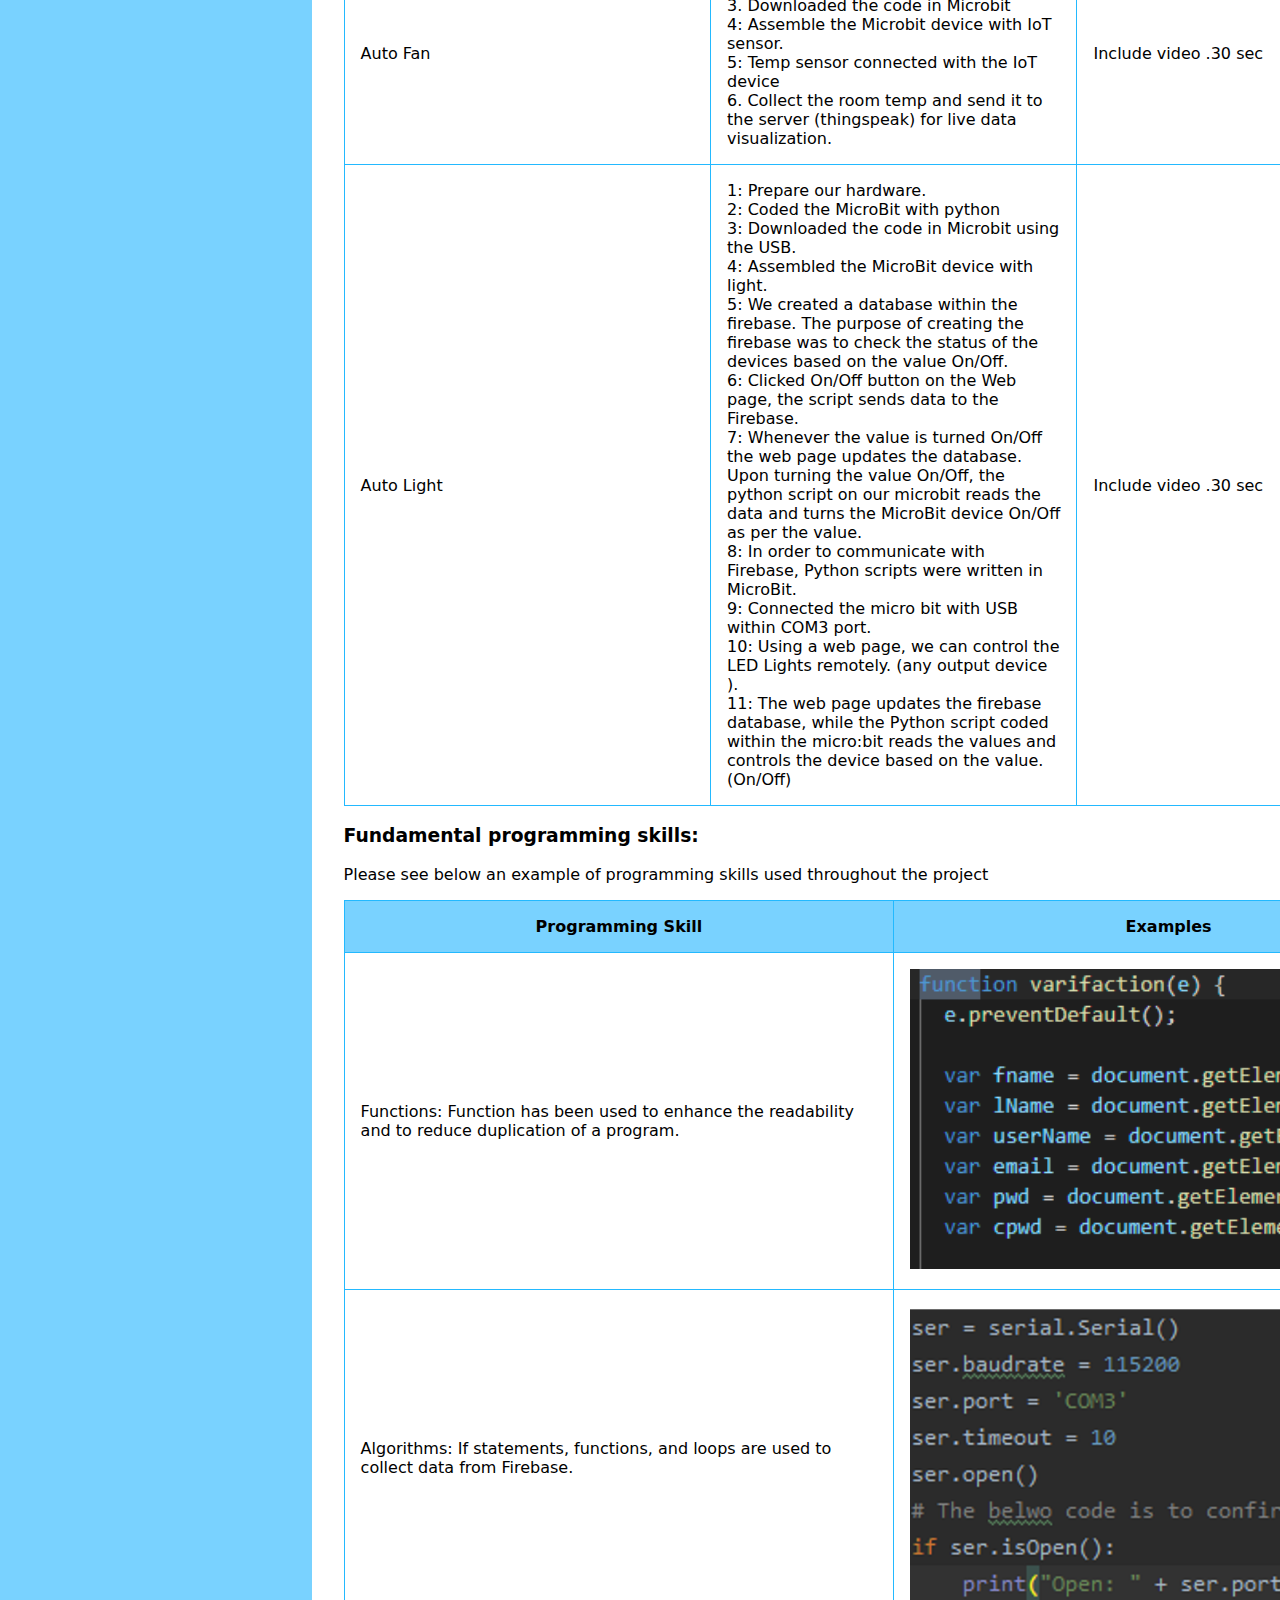
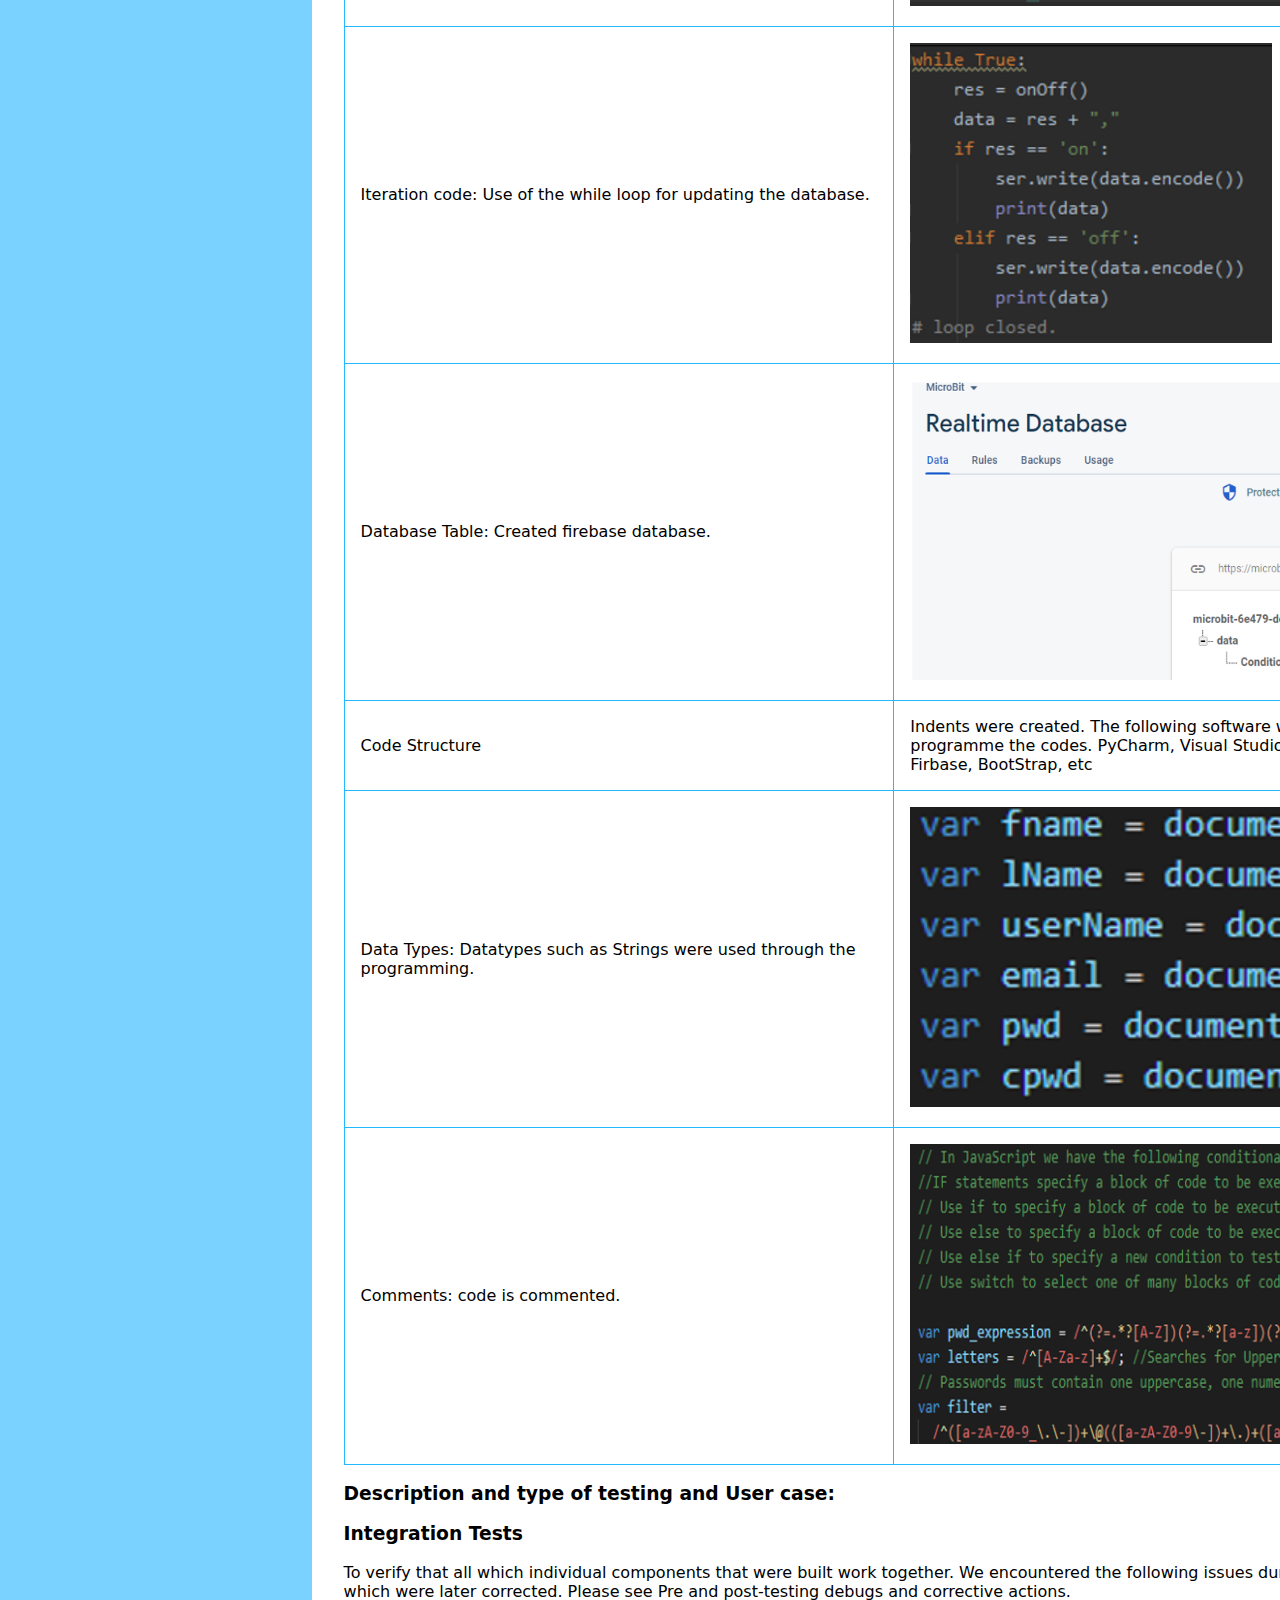
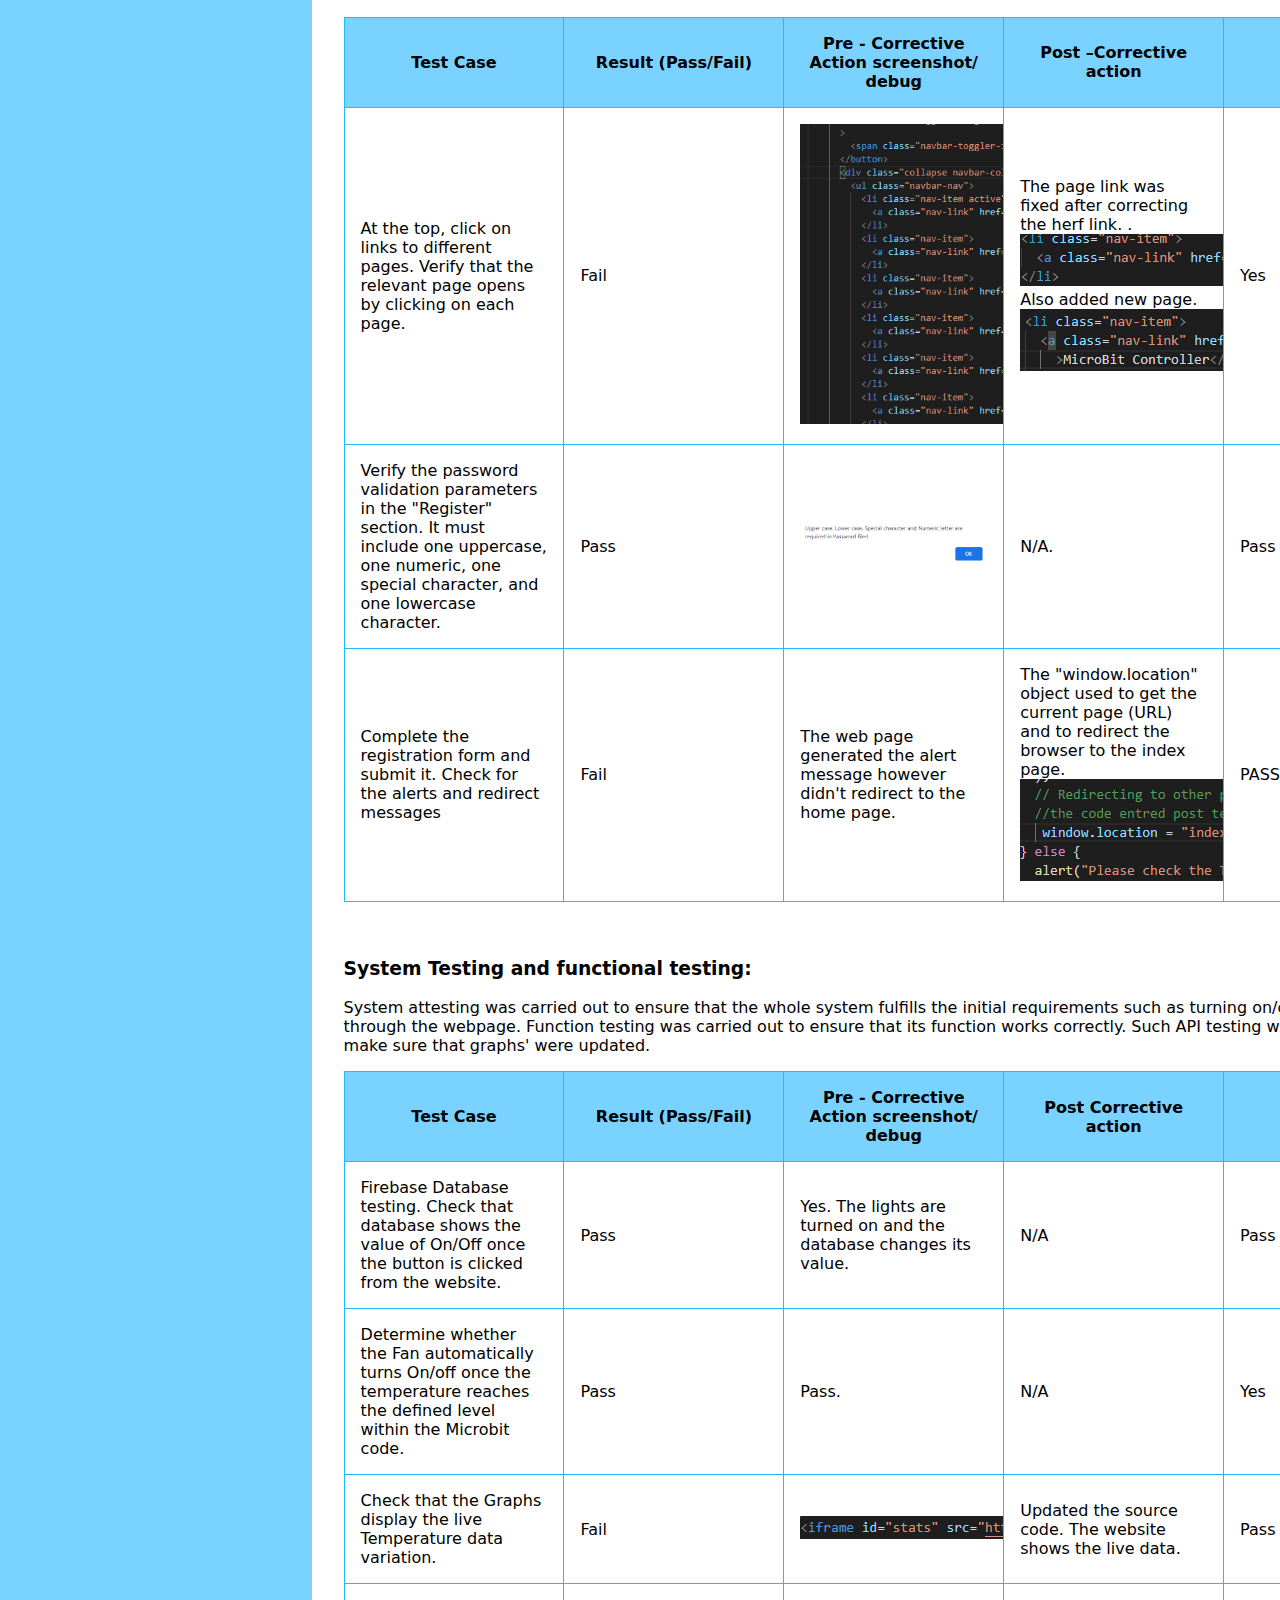
<file: index.old.html>
<!DOCTYPE html>
<html>
  
<header>
    <h1> Home Automation System Coursework report</h1>

    <link rel="stylesheet" href="styles.css">
</header>
<!-- ######################################################################################### -->
<!-- Nevigation Tag starts here.  -->
<!-- Navigation Tag is used to create a nevigation bar.
   Li tag is used to display Nevigation ode is used to dipsly the contect  -->
   
<nav>
  <ul>
    <li><a href="#section-1">Investigation and Plan</a></li>
    <li><a href="#section-2">Design</a></li>
    <li><a href="#section-3">Implementation and Testing</a></li>
    <li><a href="#section-4">Evaluation </a></li>
    <li><a href="#section-5">References</a></li>
    <li><a href="#section-6">Summary word count</a></li>
  </ul>
</nav>

<main>
  <section id="section-1">
    <h1>1: Introduction:</h1>
    <p>Smart homes incorporate automation systems to provide residents with increased convenience, security, energy efficiency and solutions to climate control. Networked 
      devices connect directly/indirectly via a gateway to the internet in order to control/regulate household functions. In 2021, the smart home penetration rate worldwide
       was at 12.2%, the number of smart homes worldwide was >258 million and the forecast smart home market worldwide was at 99.41 bn USD [1].       
      </p>
      <table style="width:100%">
       <tr>
         <td>As illustrated in the graph, statistics reveal that the average electricity prices for households have been steadily increasing over the last ten years.                  
        </td>
         <td><img src="img/1.png" > </td>
       </tr>

       <tr>
         <td><img src="img/2.png" ></td>
         <td>Global Warming/Consequences
          CO2 emissions worldwide increased from 6 billion to over 34 billion tonnes between 1950 & 2020 [3]. 
          NASA statistics reveal that from 1800-2021 global surface temperatures increased significantly (-0.1 to 0.8°C). 2021 had the 6th highest temperature on record (NOAA, 2021) due to global warming [4]. 
          In British Columbia, in 2021, 595 deaths occurred related to temperatures > 40 °C (‘heat-dome’), 70% of the dead were aged >70  years and 99% overheated inside a home/hotel [5]. 
          In Ireland 1983-2013, 294 deaths were caused by seven heatwaves [6]. 
          The elderly/disabled are at increased risk during heatwaves [7]. Hyperthermia, is a thermoregulatory disorder where core temperature increases > 40.5°C is a medical emergency. Early recognition of heat increases (externally/internally) is required to reduce the thermal risk [8].
          
          </td>
       </tr>
       <tr>
         <td><img src="img/3.png"> <br> [9]</br></td>
         <td>Disabilities:
          ‘Persons with disabilities’ are “… all persons with disabilities including those who have long-term physical, mental, intellectual or sensory impairments” [8].
          The CSO (2016) reported that overall 262,818 people had difficulties with basic physical activities [9].
          </td>
       </tr>
       <tr>
         <td>Forecast Smart Home Market worldwidz <br>https://www.statista.com/topics/2430/smart-homes/#dossierKeyfigures</td>
         <td><img src="img/4.png"></td>
        </tr>
      </table>
      <br>
      <h1>Plan:</h1>
      <p>Based on this research, it is proposed to develop a smart fan embedded home automation systems which will reduce the users risk of hyperthermia indoors during heatwaves.</p>
    </br>
      <br>
      <h1>End-Users/Stakeholders:</h1>
         <p>Persons with disabilities/Older persons/General population.</p>
         <br>
         <h1>Artefacts to be develop:</h1>
   
         <table>
           <tr>
             <th>Potential Solutions:</th>
             <th>User</th>
             <th>Problem addressed:</th>
           </tr>
           <tr>
             <td>Heating, ventilation and air condition (HVAC) Automatic temperature control </td>
             <td>Persons with intellectual/physical disabilities at risk from temperature increases</td>
             <td>Prevent hyperthermia (Heat)/ Hyperthermia(Cold) for persons unable to understand/respond to the risks</td>
            
           </tr>
           <tr>
             <td>Automatic Window Open/Close </td>
             <td>General public</td>
             <td>Reduction of noise pollution above 70dB and air circulation</td>
            
           </tr>
           <tr>
            <td>Smart Door Open/Close Automatically </td>
            <td>Wheelchair users</td>
            <td>Removes accessibility problems entering/exiting rooms/buildings</td>
          
          </table>
         <br>
   </br>
      <h1>Existing Solution:</h1>
      <table>
        <tr>
          <th>Company</th>
          <th>Products/Function</th>
          <th>User</th>
          <!-- <th>Website </th> -->
        </tr>
        <tr>
          <td>The Google Nest Learning Thermostat (2022) [10]</td>
          <td>Adjusts temperatures to optimal levels</td>
          <td>General population</td>
          <!-- <td>https://store.google.com/product/nest_learning_thermostat_3rd_gen</td> -->
        </tr>
        <tr>
          <td>Lilli [11]</td>
          <td>Web-based interface monitors behaviours</td>
          <td>People self-limiting conditions</td>
          <!-- <td>https://www.intelligentlilli.com/</td> -->
        </tr> 
        <tr>
          <td>Hunter Fans [12]</td>
          <td>Smart ceiling fan, motion sensor integrates with thermostat.</td>
          <td>General population</td>
          <!-- <td>https://www.hunterfan.eu/</td> -->
        </tr>
      </table>
    
      <br>
      <h1>Social Implications: </h1>
      <p>Social Implications of the embedded home automation system will include increased independence for users, reduction of their risk of hyperthermia indoors during 
        heatwaves providing reassurance and reductions in energy costs/consumption. It will contribute to The National Housing Strategy for
         Disabled People’s 2022-2027 [13] aim to increase the provision of accessible homes/information/technology to promote people’s participation
         in their communities and assist in the practical implementation of legislated guidelines from The United Nations Convention on the Rights 
         of Persons with Disabilities (2015)/The National Positive Ageing Strategy (2015) [14,15]. Dependency on the internet,
          privacy interference and the expense of implementation/maintenance creating disparities in uptake are some ethical concerns. The website will make the products accessible. 
        </p>
        </br>
        <br>
      <h1>Refine list and describe the objectives for the artifacts that you will develop: </h1>
        <table>
          <tr>
            <th>Artifacts</th>
            <th>Objectives </th>
            <th>Potential Technical Solutions:</th>
            <th>Chosen Solution</th>
          </tr>
          <tr>
            <td>Website </td>
            <td>Interactive, Accessible
              Fictional automation system. 
              Marketing of product.
              Monitor/control the embedded system.
              Capture Data.
              Validation Checks.
              Display front-end features. 
              </td>
            <td>Programming features: 
              HTML
              Firebase databases 
              Python
              JavaScript
              CSS
              bootstrap bundle min js
              bootstrap bundle CSS
              </td>
            <td>All </td>
           
          </tr>
          <tr>
            <td>Embedded System:
              -	HVAC System 
              -	Remote/Internet Activated Lights
               </td>
            <td>Temperature monitor/control
              Automated, Air circulating, Energy-efficient
              Time/triggered locally
              Sensors, Communication network.
              </td>
            <td>Automated fan/temperature sensor 
              General Purpose Operating System (GPOS) 
              Real-Time Operating Systems (RTOS) 
              Microprocessor 
              Micro:Bit: Microcontroller 
              Hardware/Software
            <td>All </td>
              </td>
          
     
        </table>

     
  </section>
  <section id="section-2">
    <h1>2: Design</h1>
    <table>
      <tr>
        <th>Artefact</th>
        <th>Design Requirements</th>
        <th>Programs language /Technical components </th>
      </tr>
      <tr>
        <td>Website </td>
        <td>As part of this project, we have decided to create a minimum of 7 pages.<br>
          Home<br>
          Product<br>
          Product Detail<br>
          Login<br>
          Register<br>
          Statistics<br>
          MicoBit Controller
          </td>
        <td>Programming features<br>
          HTML<br>
          Firebase databases<br>
          Python<br>
          Customized JavaScript<br>
          Customized CSS<br>
          bootstrap bundle min js<br>
          bootstrap bundle CSS<br>
          </td> 
      </tr>
      <tr>
        <td colspan="3"><h3>Overview</h3><p>The objective of the website is to create an online presence for promoting and controlling our appliances.</p>
          <h4>Description:</h4> The objective of the website is to create an online presence for promoting and controlling our appliances.
          <h4>Top Navigation Section:</h4> To create a top navigation to display the above pages.
         <h4>Home Page:</h4> The main webpage of the website and to include company Information.
         <h4> Products page:</h4> Information about specific products will be displayed. (up to 6 products will be displayed)
          <h4>Products Detail page (PDP):</h4> Include two “View Demo” buttons. Once clicked a video will be uploaded within the frame. 
          <h4>Login page:</h4> Create assign Up button and Sign In form with password reset option.
          <h4>Registration page: </h4> will contain all relevant fields required for registration. Every field will have its own validating rule. 
          -	All fields must be completed. <br>
          -	First, last and User name must be alphabet only<br>
          -	Email must contain @ symbol.<br>
          -	Password length minimum: < 6 and less than > 12. <br>
          -	Once completed should be redirected to the index.html page.<br>
          -	For any violation there must be a popup error message.<br>
          -	Form not to be submitted unless the checkbox is ticked.<br>
          -	As soon as the form is submitted, redirect it to the homepage. <br>
          <h4>Statistics page:</h4> Each graph has daily, weekly, and monthly buttons to show the corresponding statistics. To display the graphs within the webpage, create a CSV file. That CSV file will be then converted to HTML format using Python Script. However, to display the temperature live data, the ThingSpeak platform will be used. 
          In order to show the live data, we used the ThingSpeak platform instead of the CSV file. 
          MicroBit Controller page: On/Off buttons will be included on this page to control the lights or any output device. The live temperature sensor will be displayed using the ThingSpeak platform, a platform for IoT analytics. The value of the Firebase database will be changed when the On/Off button is clicked.
          <br>
        </td>
      </tr>
      <tr>
        <td colspan="3">
          <h3>Highlevel Website Design Requiremnts</h3>
          <br>
          <img src="img/5.jpg" style="width:1200px; height: auto;">
        </td>
      </tr>
    </table>

  <br>

      <table>
        <tr>
          <th>Artefact</th>
          <th>Design </th>
          <th>Programs language /Technical components / Material</th>
        </tr>
        <tr>
          <td>Auto Fan</td>
          <td><img style="width: 100%; height: auto;" src="img/6.png"></td>
          <td><ul>
            
            <li>MicroBit Sensor.</li>
            <li> 1 x Fan</li>
            <li> 1 x Micro:bit</li>
            <li> 1 x USB cable</li>
            <li> 1 x WiFi Access Point with internet connection </li>
            <li> 1 x Analog Temperature Sensor</li>
          </ul>
          </td>   
        </tr>
        <tr>
          <td colspan="3"><h4>Description:</h4>Description:  HVAC equipment is controlled via temperature sensor to maintain the 
            desired temperature by heating and Colling system. This module is based on the working principle of a thermistor 
            (resistance varies with temperature change in the environment). It can sense temperature changes in its surroundings 
            and send the data to the analog IO in the board. The Heating mode will be activated if the temperature is lower than 18. 
            If the temperature stays between 18 and 29 degrees, the system will remain off. If the temperature stays above 30, the cooling fan will remain on.
            </td>
        </tr>
        <tr>
          <td colspan="3" style="text-align: center;"><h4>Data flow diagram: </h4>
          <img style="height: auto; width: 800px;" src="img/autoFanFlow.png"></td>
        </tr>
        <tr>
          <td colspan="3" style="text-align: center;"><h4>System architecture diagram </h4>
            <img style="height: auto; width: 800px;" src="img/autoFanProcess.png"></td>
        </tr>
        <tr>
          <th>Artifact</th>
          <th>Design </th>
          <th>Programs language /Technical components </th>
        </tr>
        <tr>
          <td>Auto Light  IoT</td> 
          <td>Micro:bit Controller</td>
          <td>
            <ul>
              <li>IoT:bit for Micro:bit (with Internet connectivity)</li>
              <li> 1 x Micro: bit</li>
              <li>1 x USB cable</li>
            </ul>
          </td>
        </tr>
        <tr >
          <td colspan="3"><h4>Description:</h4>
            <p>The objective to create a On/Off button to be controlled by the website, and this will in turn On/Off the lights.
              IoT: bit is an expansion board based on IoT for Micro:bit. It uses ESP8266 as a WIFI expansion board and serial port to communicate with Micro: bit.</p> 
            <img src="img/IoTFlowDiagram.png" style="height: auto; width: 800px;">
          </td>
        </tr>
      </table>
  </section>
  <section id="section-3">
    <h1>Implementation and Testing: </h1>
    <h3>Project Timeline: </h3>
    <p>A project start date and the end date were defined and the below project life cycle was used to manage the program from start to finish. . </p>
      <img src="img/timeLine.png">
    <h3>Investigation Stage:</h3>
    <p>In the investigation phase, I aim to capture the details of each user requirement and to understand the scope of the project and how it will be achieved.</p>
    <img style="width: 900px; height: auto;" src="img/invastigation.png">
    <br>
    <br>
    <h3>Plan stage</h3>
    <img style="width: 900px; height: auto;" src="img/plan.png">
    <h3>Design Stage</h3>
    <p>During this stage, my goal will be to translate the actual requirements into technical architect design. At this point, I will define the components, programming language, tools, and APIs.</p>
    <img style="width: 900px; height: auto;" src="img/designStage.png">
    <h3>Create Stage:</h3>
    <p>During this stage, I would be focused on writing the actual program as well as developing the website and database.</p>
    <img style="width: 900px; height: auto;" src="img/createStage.png">
 
    <h3>Evaluation Stage:</h3>
    <p>During the evaluation phase, I identified the following high-level task. I will test various programs and components to ensure that they work.</p>
    <img style="width: 900px; height: auto;" src="img/evaluate.png">
    <h3>Document Stage: </h3>
    <p>In the documentation stage, the following tasks will be completed. The main focus is to complete the documntaion and to create a website for brief.</p>
    <img style="width: 900px; height: auto;" src="img/document.png">
    <br>
    <br>
    <h3>Problems encountered during deployment of the artefacts:  </h3>
    <table>
      <tr>
      <td><h4>Problem 1:</h4>Hardware problem: On my Windows computer, the micro:bit was connecting as a drive called MAINTENANCE instead of MICROBIT.  . 
        I downloaded and updated the micro:bit firmware with micro:bit V2. Once, updated the micro: Bit worked perfectly
        </td> 
      <td><img style="height: auto; width: 400px;" src="img/hardwareProb.PNG"></td>        
      </tr>
      <tr>
        <td>
          Software Code:
        </td>
        <td>Pictire</td>
      </tr>
      <tr>
        <td><h4>Problem 2:</h4>         
           COM 3 port wasn’t opning, which was required to transfer the code within the MicroBit as shown in the diagram.
              We also found the other software on our laoptop was ustalisng the COM 3 port. This was discovered during the debugging, 
              once the software was disabled/ closed the connection was established with the Datbase and Microbit.
        </td>
        <td><img style="height: auto; width: 400px;" src="img/serial.png"></td>
      </tr>
      <tr>
        <td>Coding Problem: JavaScript validation rues was’t working on the Register page. </td>
        <td>Picture</td>
      </tr>
      <tr>
        <td>We have used the Plot … library. The CSV file .. However, to solve the issue </td>
        <td>Picture</td>
      </tr>
    </table>

    <h3>Operation of the System: </h3>
   <table>
     <tr>
       <td>Auto Fan</td>
        <td>
          1. prepare our Micobit hardware<br>
          2. Coded the Microbit python<br>
          3. Downloaded the code in Microbit<br>
          4: Assemble the Microbit device with IoT sensor.<br>
          5: Temp sensor connected with the IoT device<br>
          6. Collect the room temp and send it to the server (thingspeak) for live data visualization.<br>
          </td>
          <td>Include video .30 sec</td>
     </tr>
     <tr>
       <td>Auto Light</td>
       <td>
        1: Prepare our hardware.<br>
        2: Coded the MicroBit with python<br>
        3: Downloaded the code in Microbit using the USB.<br>
        4: Assembled the MicroBit device with light.<br>
        5: We created a database within the firebase. The purpose of creating the firebase was to check the status of the devices based on the value On/Off.<br>
        6: Clicked On/Off button on the Web page, the script sends data to the Firebase. <br>
        7: Whenever the value is turned On/Off the web page updates the database. Upon turning the value On/Off, the python script on our microbit reads the data and turns the MicroBit device On/Off as per the value.<br>
        8: In order to communicate with Firebase, Python scripts were written in MicroBit.<br>
        9: Connected the micro bit with USB within COM3 port.<br>
        10: Using a web page, we can control the LED Lights remotely. (any output device ).<br>
        11: The web page updates the firebase database, while the Python script coded within the micro:bit reads the values and controls the device based on the value. (On/Off)<br>
       </td>
       <td>Include video .30 sec</td>
     </tr>
   </table>
   <h3>Fundamental programming skills:</h3>
   <p>Please see below an example of programming skills used throughout the project</p>

   <table>
     <tr>
       <th>Programming Skill </th>
       <th>Examples</th>
     </tr>
     <tr>
      <td>Functions: Function has been used to enhance the readability and to reduce duplication of a program. </td>
      <td><img src="img/functionValid.png"></td>
    </tr>
    <tr>
      <td>Algorithms: If statements, functions, and loops are used to collect data from Firebase.</td>
      <td><img src="img/AlgoAll.PNG"></td>
    </tr>
    <tr>
      <td>Iteration code: Use of the while loop for updating the database.</td>
      <td><img src="img/iteration.PNG"></td>
    </tr>
    <tr>
      <td>Database Table: Created firebase database.</td>
      <td><img src="img/firebaseDb.PNG"></td>
    </tr>
    <tr>
      <td>Code Structure</td>
      <td>Indents were created. The following software were used to programme the codes.
        PyCharm, Visual Studio, Makecode, Firbase, BootStrap, etc 
        </td>
    </tr>
    <tr>
      <td>Data Types: Datatypes such as Strings were used through the programming. </td>
      <td><img src="img/dataTypes.PNG"></td>
    </tr>
    <tr>
      <td>Comments: code is commented.</td>
      <td><img src="img/comments.PNG"></td>
    </tr>
   </table>

  <h3>Description and type of testing and User case: </h3>
  <h3>Integration Tests</h3>
  <p>To verify that all which individual components that were built work together. We encountered the following issues during the testing, which were later corrected. Please see Pre and post-testing debugs and corrective actions.</p>
   <table>
     <tr>
       <th>Test Case</th>
       <th>Result (Pass/Fail)</th>
       <th>Pre - Corrective Action screenshot/ debug</th>
       <th>Post –Corrective action</th>
       <th>Post Result (Pass/Fail)</th>
     </tr>
      <tr>
        <td>At the top, click on links to different pages. Verify that the relevant page opens by clicking on each page.</td>
        <td>Fail</td>
        <td><img src="img/testcase1.png"></td>
        <td>The page link was fixed after correcting the herf link. . <br><img style="width:auto; height: auto;" src="img/postCorrect1.png"><br>Also added new page.<br><img  style="width:auto; height: auto;" src="img/postCorrect2.png"></td>
        <td>Yes</td>
      </tr>
      <tr>
        <td>Verify the password validation parameters in the "Register" section. It must include one uppercase, one numeric, one special character, and one lowercase character.</td>
        <td>Pass</td>
        <td><img style="width: 100%; height: auto;" src="img/postCorrect3.png"></td>
        <td>N/A. </td>
        <td>Pass</td>
      </tr>
     <!-- <tr>
        <td>Click the Submit button without checking the check box. Note an alert message. The page should be redirected to the Home page without agreeing to the terms and Conditions check box.</td>
        <td>Pass</td>
        <td><img style="width:auto; height: auto;" src="img/postCorrect4.png"></td>
        <td>Id Tag error was corrected, and the checkbox function and alert message worked perfectly.<br><br>
          <img style="width:400px; height: 100px;" src="img/postCorrect5.png">
          <img style="width:auto; height: auto;" src="img/postCorrect6.png">
        </td>
        <td>PASS</td>
      </tr> -->
      <tr>
        <td>Complete the registration form and submit it. Check for the alerts and redirect messages</td>
        <td>Fail</td>
        <td>The web page generated the alert message however didn't redirect to the home page. </td>
        <td>The "window.location" object used to get the current page (URL) and to redirect the browser to the index page. <img style="width:auto; height: auto;" src="img/postCorrect7.png">
        </td></td>
        <td>PASS</td>
      </tr>
   </table>
   <br><br>
   <h3>System Testing and functional testing: </h3>
   <p>System attesting was carried out to ensure that the whole system fulfills the initial requirements such as turning on/off the lights through the webpage. 
     Function testing was carried out to ensure that its function works correctly. Such API testing was carried out to make sure that graphs' were updated. </p>
     <table>
        <tr>
          <th>Test Case</th>
          <th>Result (Pass/Fail)</th>
          <th>Pre - Corrective Action screenshot/ debug</th>
          <th>Post Corrective action</th>
          <th>Post Result (Pass/Fail)</th>
        </tr>
        <tr>
          <td>Firebase Database testing. Check that database shows the value of On/Off once the button is clicked from the website.</td>
          <td>Pass</td>
          <td>Yes. The lights are turned on and the database changes its value.</td>
          <td>N/A</td>
          <td>Pass</td>
        </tr>
        <tr>
          <td>Determine whether the Fan automatically turns On/off once the temperature reaches the defined level within the Microbit code.</td>
          <td>Pass</td>
          <td>Pass. </td>
          <td>N/A</td>
          <td>Yes</td>
        </tr>
        <!-- <tr>
          <td>defined level within the Microbit code.</td>
          <td></td>
          <td></td>
          <td></td>
          <td></td>
        </tr> -->
        <tr>
          <td>Check that the Graphs display the live Temperature data variation.</td>
          <td>Fail</td>
          <td> <img style="width:auto; height: auto;" src="img/postCorrect8.png"></td>
          <td>Updated the source code. The website shows the live data.</td>
          <td>Pass</td>
        </tr>
        <tr>
          <td>While clicking the buttons on the webpage, verify that the Graphs display the Monthly, Weekly, and Daily data.</td>
          <td>Pass</td>
          <td>Pass. No action required.</td>
          <td>N/A</td>
          <td>Pass</td>
        </tr>
     </table>
     <h3>Acceptance Testing:</h3>
     <p>Acceptance testing was to determine that all the functions worked as per user requirements. </p>
     <table>
      <tr>
        <th>Test Case</th>
        <th>Result (Pass/Fail)</th>
        <th>Pre - Corrective Action screenshot/ debug</th>
        <th>Post Corrective action</th>
        <th>Post Result (Pass/Fail)</th>
      </tr>
      <tr>
        <td>Check if all the functional and design specifications met the user requirements. </td>
        <td>Pass</td>
        <td>N/A. All worked accordingly. </td>
        <td>N/A</td>
        <td>Pass</td>
      </tr>
     </table>
    </section>
    <section id="section-4">
      <h1>Evaluation</h1>
      <h3>1.	Explain the extent to which Artefact meets your design objectives.</h3>
      <p>The smart fan embedded home automation systems and website meet the following objectives:  </p>
      <table>
        <tr>
          <th>Artefacts</th>
          <th>Objectives </th>
          <th>Objectives Met/Not:</th>
          <th>Comment</th>
        </tr>
        <tr>
          <td>Website </td>
          <td><ul>
            <li>Interactive</li>
            <li>Accessible</li>
            <li>Fictional automation system. </li>
            <li>Marketing of product </li>
            <li>Monitor/control the embedded system</li>
            <li>Capture Data</li>
            <li>Validation Checks </li>
            <li>Display front-end features. </li>
          </ul></td>
          <td></td>
          <td></td>
        </tr>
        <tr>
          <td>Embedded System</td>
          <td><ul>
            <li>Temperature monitor/control</li>
            <li>Automated fan </li>
            <li>Air circulating. </li>
            <li>Energy-efficient</li>
            <li>Time/triggered locally</li>
            <li>Sensors</li>
            <li>Communication network. </li>
          </ul></td>
          <td></td>
          <td></td>
        </tr>
      </table>
      <h3>2. Explain how well the needs of the envisaged end user are met</h3>
      <p>The product meets the needs of an end user of a person with physical disabilities as it is automatically operated without the need for manual operations. 
        For persons with intellectual disabilities/older persons with conditions such as dementia that effect cognitive abilities the system functions without 
        the need to read temperatures/understand thermostat regulation but reducing their risk of hyperthermia in heatwaves. As it operates when necessary only, 
        it is energy efficient reducing costs for users. </p>

        <h3>3.	Describes with justification how well your artefact could be modified and improved</h3>
        <p>These systems can be further enhanced and linked to Alexa and other IoT based devices. The temperature sensor can also be used  with aother alerting devices such as Alram/ Buzzar to alert . There is a need to develop a mobile application to control the functionalities.
          <br> <br>
          (Revenue in the Smart Home market in the World 2025 | Statista, 2022)
          As it currently is the system is connected to the Fan, the code can be changed to detect to maintain constant room temperatures to users preference. Alerting systems can be generated to inform users that the temperature had been exceeded beyond a set level which can be altered.  
          <br> <br>
          The website can be converted into a mobile app with further control/regulatory functions. 
          Wireless enabled wearable technology (eg Fit bit) that detect physical temperatures could be programmed to activate external environmental climate control devices. These would be beneficial for persons with high temperature to respond to that 
          The 
          <br> <br>
          wireless-enabled wearable technology, physical fitness monitors and activity trackers such as smartwatches, pedometers and monitors for heart rate, quality of sleep and stairs climbed as well as related software
          </p>
    </section>
  <section id="section-5">
    <h1>References:</h1>
    <table>
      <tr>
        <td>
        <p>
          [1] https://www.statista.com/forecasts/887554/revenue-in-the-smart-home-market-in-the-world <br><br>

          [2] https://www.seai.ie/data-and-insights/seai-statistics/key-statistics/prices/<br><br>
          
          [3] https://ourworldindata.org/co2-emissions#:~:text=In%201950%20the%20world%20emitted,34%20billion%20tonnes%20each%20year.<br><br>
          
          [4] https://earthobservatory.nasa.gov/images/149321/2021-continued-earths-warming-trend<br><br>
          [5] https://www.cbc.ca/news/canada/british-columbia/bc-heat-dome-sudden-deaths-revised-2021-1.6232758<br><br>
          [6] https://www.thejournal.ie/heatwave-deaths-ireland<br><br>
          [7] https://www.cbc.ca/news/canada/british-columbia/human-rights-watch-heat-dome-1.6200323<br><br>
          [8] https://www.un.org/esa/socdev/enable/faqs.htm<br><br>
          [9] https://www.cso.ie/en/releasesandpublications/ep/p-cp9hdc/p8hdc/p9tod/<br><br>
          [10] https://store.google.com/product/nest_learning_thermostat_3rd_gen<br><br>
          [11] https://www.intelligentlilli.com/<br><br>
          [12] https://www.hunterfan.eu/<br><br>
          [13] https://www.gov.ie/en/publication/60d76-national-housing-strategy-for-disabled-people-2022-2027/#<br><br>
          [14] https://www.un.org/development/desa/disabilities/convention-on-the-rights-of-persons-with-disabilities.html <br><br>
          [15] https://assets.gov.ie/11714/d859109de8984a50b9f2ae2c1f325456.pdf<br><br>

          <h4>Image References used in website:</h4>
          <br><br>
          [16] Smart Fan https://www.elecfreaks.com/micro-bit-smart-home-kit.html<br><br>
          [17] Smart Window https://www.elecfreaks.com/micro-bit-smart-home-kit.html<br><br>
          [18] Water Level Detector https://www.elecfreaks.com/micro-bit-smart-home-kit.html<br><br>
          [19] Smart Lights  https://www.elecfreaks.com/learn-en/microbitKit/smart_home_kit/smart_home_kit.html<br><br>
          [20] Smart Door https://www.access-board.gov/files/ada/guides/entrances.pdf<br><br>

        </p>
      </td>
      </tr>
      <tr>
        <td>
          <p>
           <h4> BIBLIOGRAPPHY:</h4>
            http://www.eastin.eu/en/searches/products/index <br><br>
            http://www.eastin.eu/en/searches/products/index <br><br>
            http://www.who.int/features/factfiles/ageing/ageing_facts/en/index.html .<br><br>
            https://assets.publishing.service.gov.uk/government/uploads/system/uploads/attachment_data/file/7604/2185850.pdf<br><br>
            https://bigassfans.com/residential/  <br><br>
            https://bigassfans.com/speclab/<br><br>
            https://electrek.co/2020/03/24/tesla-smart-home-hvac-elon-musk-considers-new-product/)<br><br>
            https://electrek.co/2020/03/24/tesla-smart-home-hvac-elon-musk-considers-new-product/<br><br>
            https://emergency.unhcr.org/entry/43935/older-persons<br><br>
            https://glitch.com/create-project<br><br>
            https://goldenkey.ie/computer-science-for-leaving-cert/<br><br>
            https://icsh.ie/icsh-members/national-association-of-housing-for-visually-impaired/<br><br>
            https://internetofthingsagenda.techtarget.com/definition/embedded-system<br><br>
            https://makecode.microbit.org/#editor<br><br>
            https://mightybuildings.com/quatro<br><br>
            https://pages.silabs.com/rs/634-SLU-379/images/The-Future-of-Smart-Home-Design.pdf<br><br>
            https://sensibo.com/<br><br>
            https://smarthon-docs-en.readthedocs.io/en/latest/smartcity/chapter1.html<br><br>
            https://thingspeak.com/channels/1666843<br><br>
            https://uk.pcmag.com/smart-home/133953/midea-duo-smart-inverter-portable-air-conditioner<br><br>
            https://wiki.keyestudio.com/Ks0033_keyestudio_Analog_Temperature_Sensor<br><br>
            https://www.accenture.com/us-en/services/ai-artificial-intelligence-index<br><br>
            https://www.ageaction.ie/how-we-can-help/care-and-repair<br><br>
            https://www.elecfreaks.com/iot-bit-for-micro-bit.html<br><br>
            https://www.elecfreaks.com/micro-bit-smart-home-kit.html<br><br>
            https://www.enableireland.ie/sites/default/files/publication/AT%20Paper%20final%20version.pd<br><br>
            https://www.energy.gov/energysaver/fans-cooling<br><br>
            https://www.foldhousing.ie/care-services/dementia-support/<br><br>
            https://www.gov.ie/en/publication/60d76-national-housing-strategy-for-disabled-people-2022-2027/). <br><br>
            https://www.iwa.ie/national-housing-strategy-for-disabled-people/<br><br>
            https://www.mayoclinic.org/diseases-conditions/heat-stroke/symptoms-causes/syc-20353581 <br><br>
            https://www.nbcnews.com/storyline/hot-cars-and-kids/hot-car-deaths-key-facts-about-safety-summer-months-n380306<br><br>
            https://www.ncbi.ie/<br><br>
            https://www.noheatstroke.org/<br><br>
            https://www.nytimes.com/wirecutter/blog/smart-home-devices-save-money-energy/<br><br>
            https://www.security.org/home-automation/<br><br>
            https://www.sgeducation.ie/product/elecfreaks-iotbit-for-microbit<br><br>
            https://www.specbee.com/blogs/how-make-interactive-websites-and-why-you-need-one<br><br>
            https://www.theguardian.com/cities/2018/aug/15/planning-regulations-overlook-heat-so-developers-build-death-traps<br><br>
            https://www.theguardian.com/cities/2018/aug/15/planning-regulations-overlook-heat-so-developers-build-death-traps<br><br>
            https://www.washingtonpost.com/climate-environment/2021/07/02/arizona-mobile-home-deaths/<br><br>
            https://www.zerocarbonhub.org/sites/default/files/resources/reports/Overheating_in_Homes-Where_to_Start_Introduction_for_Planners_Designers_and_Property_Owners.pdf<br><br>
            internetofthingsagenda.techtarget.com/definition/smart‐home‐ or‐building [43] <br><br>
            www.accenture.com/_acnmedia/pdf‐98/accenture‐putting‐ human‐first‐future‐home.pdf <br><br>
            www.accenture.com/t20170303T051308__w__/us‐ en/_acnmedia/Accenture/Conversion‐ Assets/DotCom/Documents/Global/PDF/Dualpub_26/Accenture‐ The‐Race‐to‐the‐Smart‐Home.pdf  <br><br>
            www.cso.ie/en/releasesandpublications/ep/p‐ isshh/informationsocietystatistics‐ households2020/smarttechnology/ <br><br>
            www.security.org/smart‐home/ <br><br>
            www.youtube.com/watch?v=IC0mkHh7MaA <br><br>
          </p>
        </td>
      </tr>
    </table>
  </section>
  <section id="section-6">
    <h3>Summary Word Count: </h3>
    <table>
      <tr>
        <th>Section</th>
        <th>Word Count</th>
      </tr>   
      <tr>
        <td>1.	Investigation & Plan</td>
        <td></td>
      </tr>
      <tr>
        <td>2.	Design</td>
        <td></td>
      </tr>
      <tr>
        <td>3.	Implementation & Testing</td>
        <td></td>
      </tr>
      <tr>
        <td>4.	Evaluation </td>
        <td></td>
      </tr>
    </table>

  </section>
  
</main>
<script src="javascript.js"></script>
<footer>
  &copy;2018 Footer
</footer>
</html>
</file>
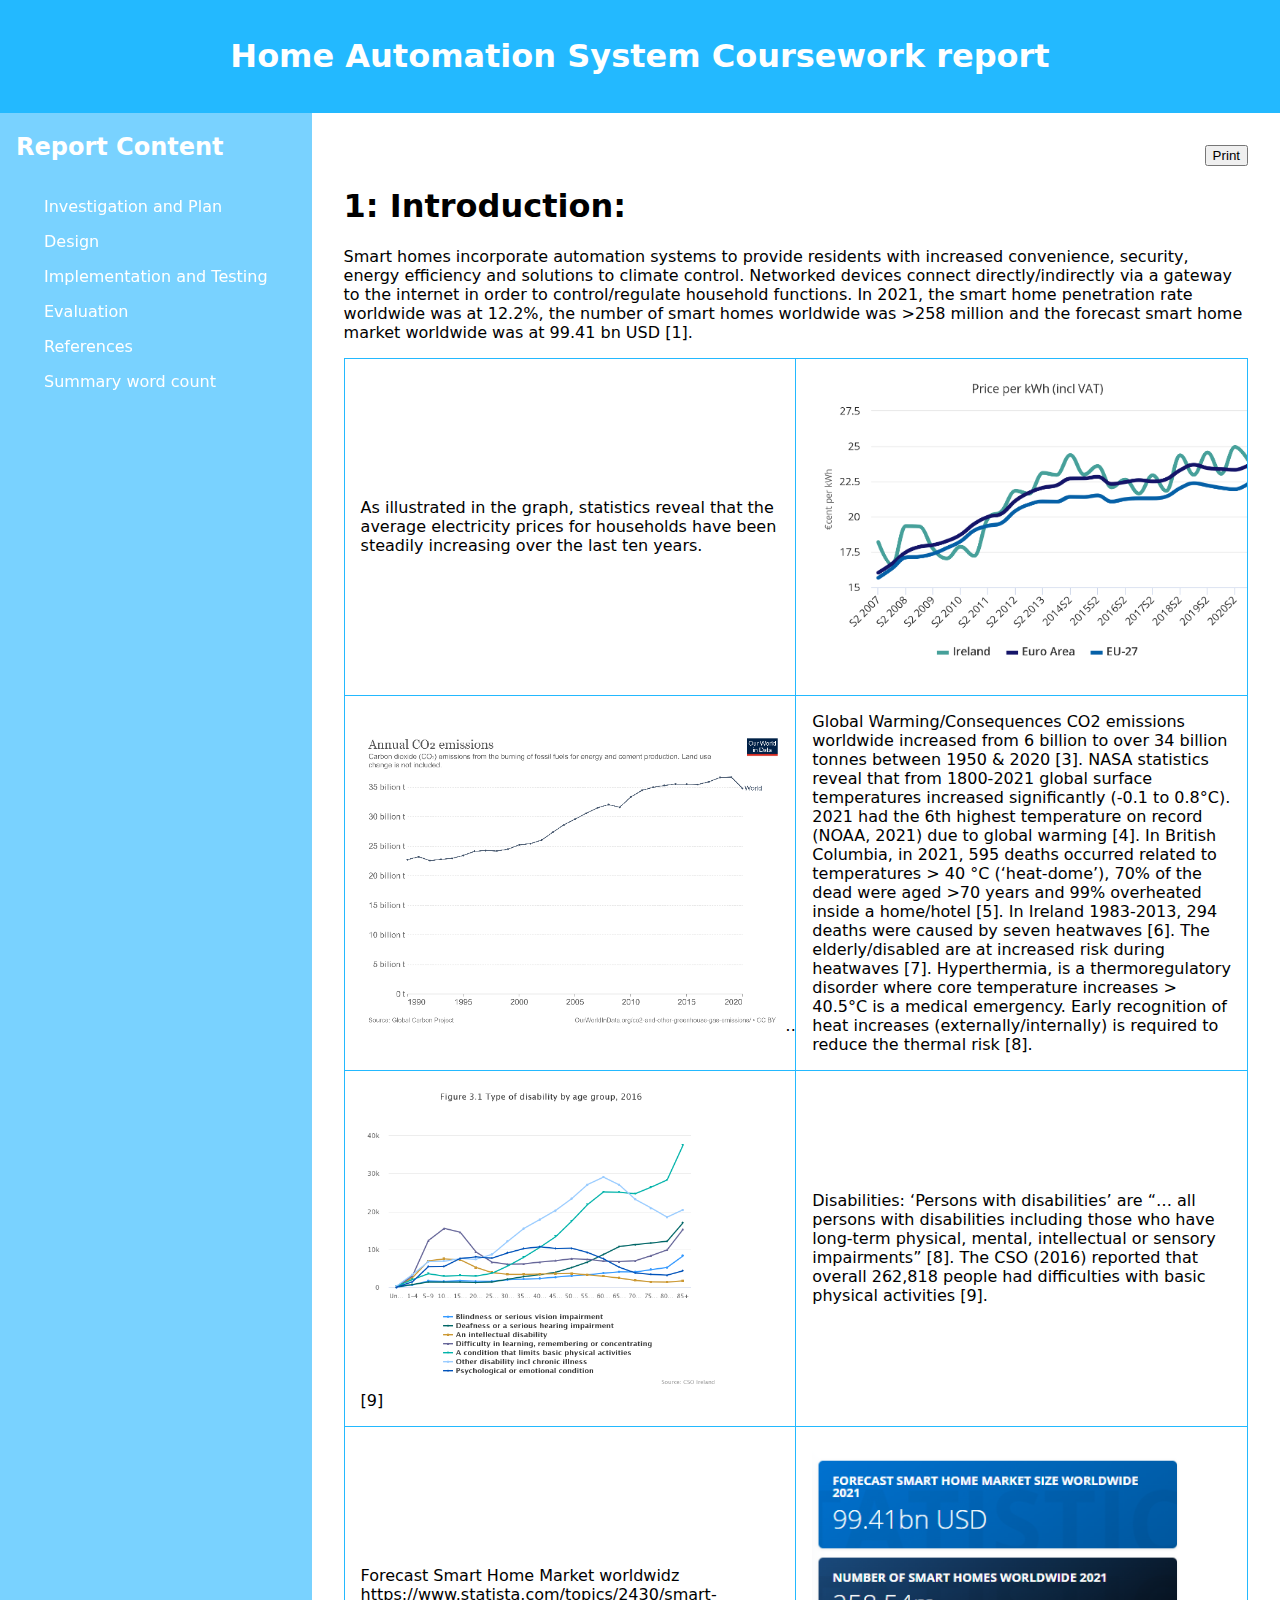
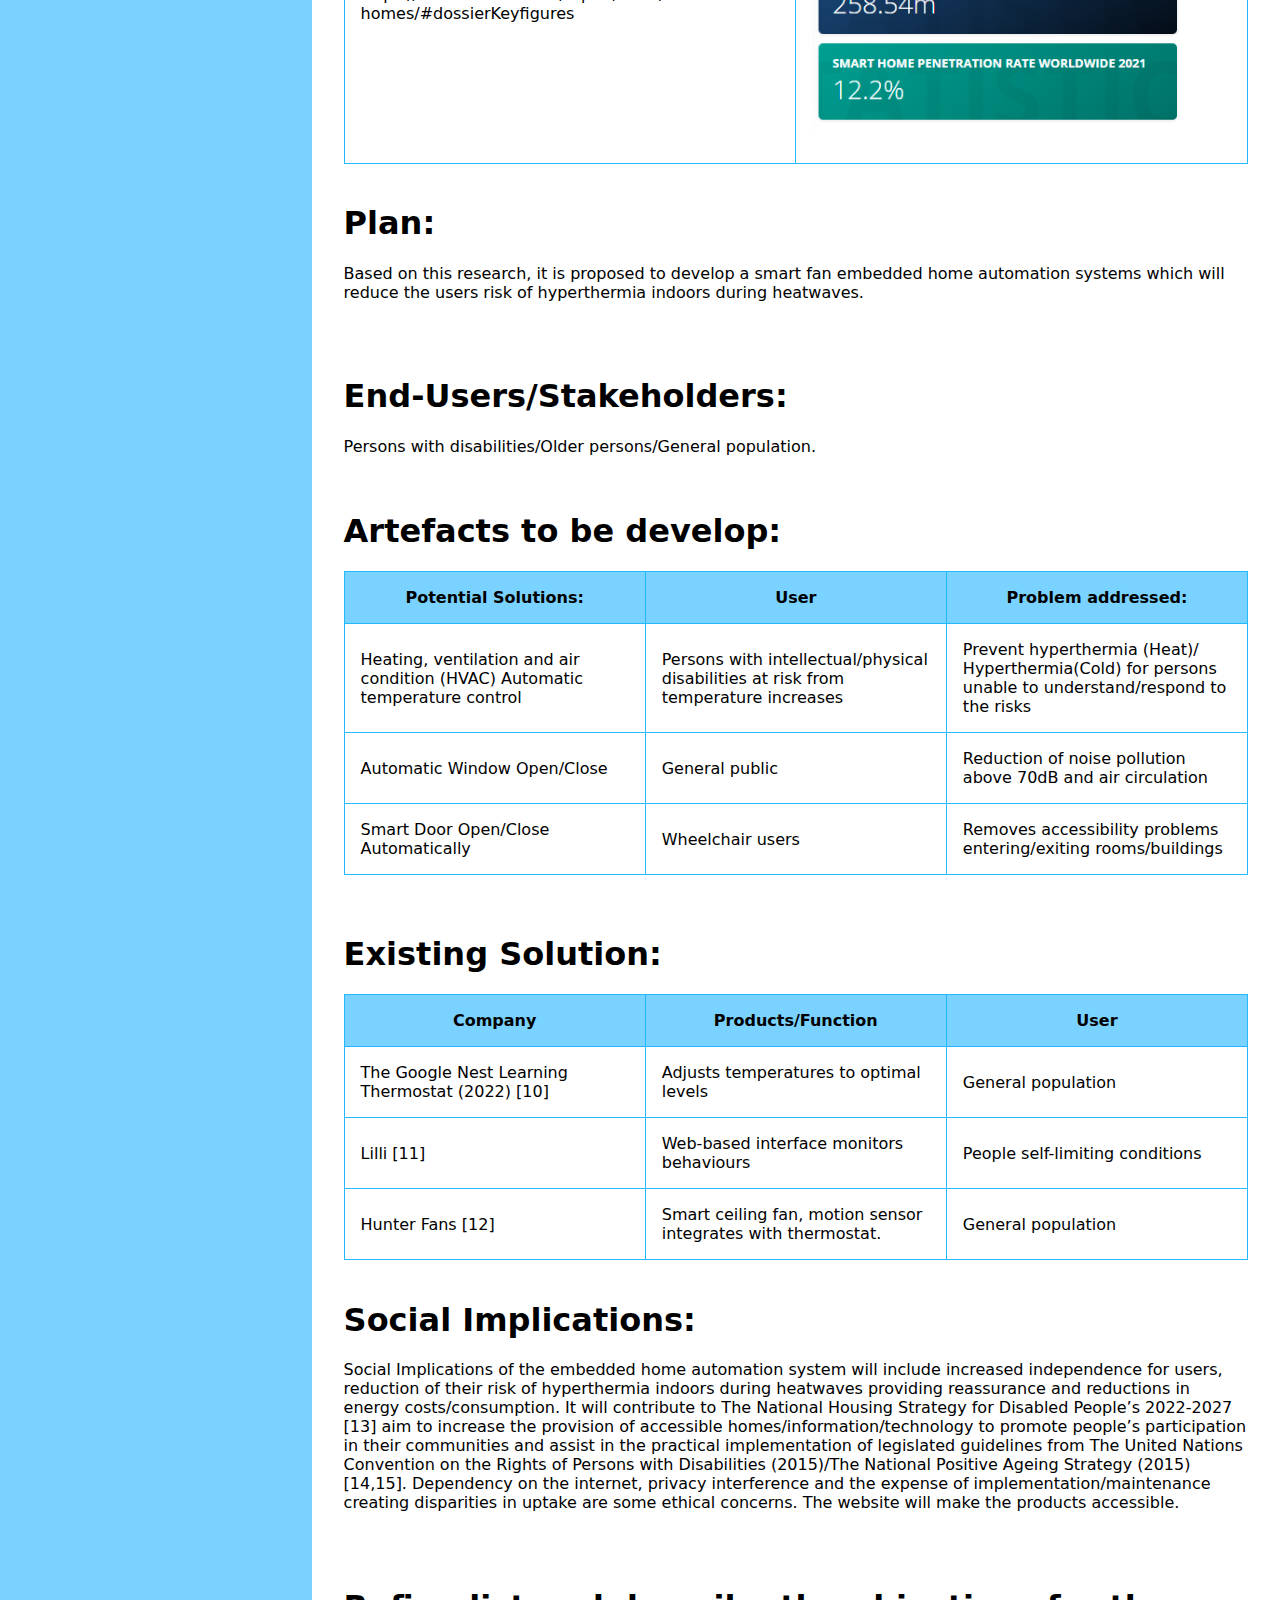
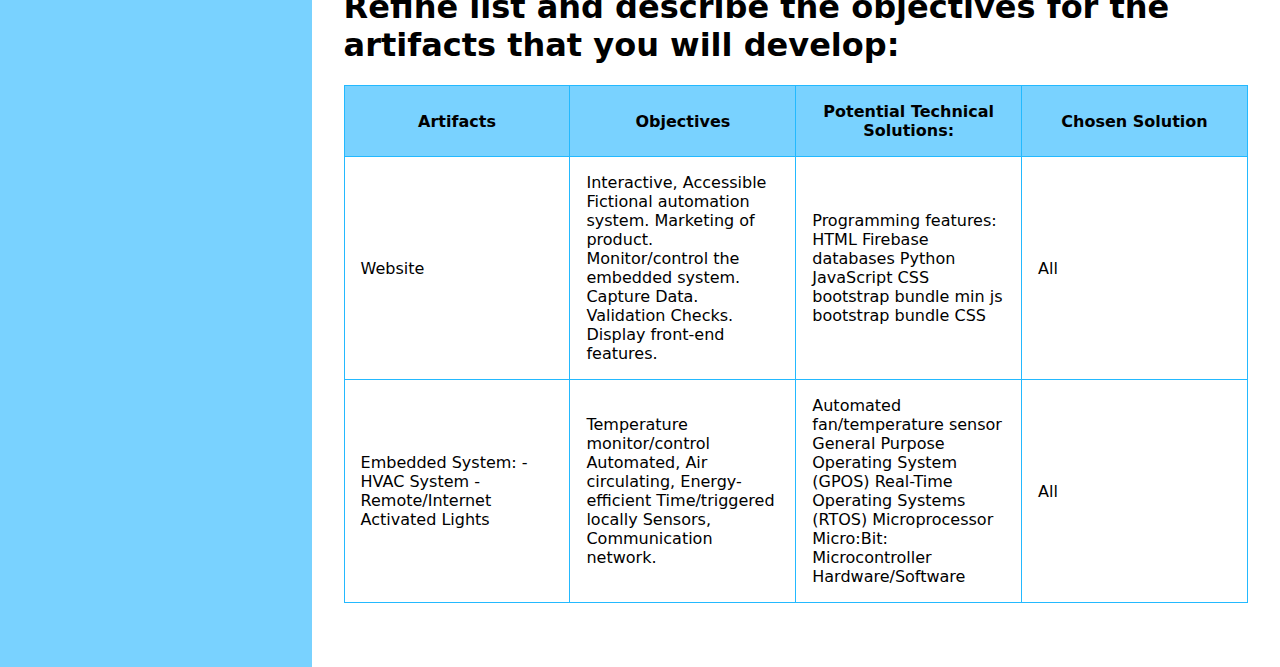
<file: Investigate_Plan.html>
<!DOCTYPE html>
<html>
  <header>
    <h1> Home Automation System Coursework report</h1>
<link rel="stylesheet" href="styles.css" />
  </header>
  <nav>
    <H2 style="color: #ffffff; margin-left: 16px;">Report Content</H3>
    <ul>
      <li><a href="Investigate_Plan.html">Investigation and Plan</a></li>
      <li><a href="Design.html">Design</a></li>
      <li><a href="implementation_tetsing.html">Implementation and Testing</a></li>
      <li><a href="evaluation.html">Evaluation </a></li>
      <li><a href="refrences.html">References</a></li>
      <li><a href="summary_count.html">Summary word count</a></li>
    </ul>
  </nav>
  <body>
    <section id="section-1">
      <div style="text-align: right;">
        <button style="text-align: right;" onclick="window.print()">Print</button>
      </div>
        <h1>1: Introduction:</h1>
        <p>Smart homes incorporate automation systems to provide residents with increased convenience, security, energy efficiency and solutions to climate control. Networked 
          devices connect directly/indirectly via a gateway to the internet in order to control/regulate household functions. In 2021, the smart home penetration rate worldwide
           was at 12.2%, the number of smart homes worldwide was >258 million and the forecast smart home market worldwide was at 99.41 bn USD [1].       
          </p>
          <table style="width:100%">
           <tr>
             <td>As illustrated in the graph, statistics reveal that the average electricity prices for households have been steadily increasing over the last ten years.                  
            </td>
             <td><img src="img/1.png" > </td>
           </tr>
    
           <tr>
             <td><img src="img/2.png" ></td>
             <td>Global Warming/Consequences
              CO2 emissions worldwide increased from 6 billion to over 34 billion tonnes between 1950 & 2020 [3]. 
              NASA statistics reveal that from 1800-2021 global surface temperatures increased significantly (-0.1 to 0.8°C). 2021 had the 6th highest temperature on record (NOAA, 2021) due to global warming [4]. 
              In British Columbia, in 2021, 595 deaths occurred related to temperatures > 40 °C (‘heat-dome’), 70% of the dead were aged >70  years and 99% overheated inside a home/hotel [5]. 
              In Ireland 1983-2013, 294 deaths were caused by seven heatwaves [6]. 
              The elderly/disabled are at increased risk during heatwaves [7]. Hyperthermia, is a thermoregulatory disorder where core temperature increases > 40.5°C is a medical emergency. Early recognition of heat increases (externally/internally) is required to reduce the thermal risk [8].
              
              </td>
           </tr>
           <tr>
             <td><img src="img/3.png"> <br> [9]</br></td>
             <td>Disabilities:
              ‘Persons with disabilities’ are “… all persons with disabilities including those who have long-term physical, mental, intellectual or sensory impairments” [8].
              The CSO (2016) reported that overall 262,818 people had difficulties with basic physical activities [9].
              </td>
           </tr>
           <tr>
             <td>Forecast Smart Home Market worldwidz <br>https://www.statista.com/topics/2430/smart-homes/#dossierKeyfigures</td>
             <td><img src="img/4.png"></td>
            </tr>
          </table>
          <br>
          <h1>Plan:</h1>
          <p>Based on this research, it is proposed to develop a smart fan embedded home automation systems which will reduce the users risk of hyperthermia indoors during heatwaves.</p>
        </br>
          <br>
          <h1>End-Users/Stakeholders:</h1>
             <p>Persons with disabilities/Older persons/General population.</p>
             <br>
             <h1>Artefacts to be develop:</h1>
       
             <table>
               <tr>
                 <th>Potential Solutions:</th>
                 <th>User</th>
                 <th>Problem addressed:</th>
               </tr>
               <tr>
                 <td>Heating, ventilation and air condition (HVAC) Automatic temperature control </td>
                 <td>Persons with intellectual/physical disabilities at risk from temperature increases</td>
                 <td>Prevent hyperthermia (Heat)/ Hyperthermia(Cold) for persons unable to understand/respond to the risks</td>
                
               </tr>
               <tr>
                 <td>Automatic Window Open/Close </td>
                 <td>General public</td>
                 <td>Reduction of noise pollution above 70dB and air circulation</td>
                
               </tr>
               <tr>
                <td>Smart Door Open/Close Automatically </td>
                <td>Wheelchair users</td>
                <td>Removes accessibility problems entering/exiting rooms/buildings</td>
              
              </table>
             <br>
       </br>
          <h1>Existing Solution:</h1>
          <table>
            <tr>
              <th>Company</th>
              <th>Products/Function</th>
              <th>User</th>
              <!-- <th>Website </th> -->
            </tr>
            <tr>
              <td>The Google Nest Learning Thermostat (2022) [10]</td>
              <td>Adjusts temperatures to optimal levels</td>
              <td>General population</td>
              <!-- <td>https://store.google.com/product/nest_learning_thermostat_3rd_gen</td> -->
            </tr>
            <tr>
              <td>Lilli [11]</td>
              <td>Web-based interface monitors behaviours</td>
              <td>People self-limiting conditions</td>
              <!-- <td>https://www.intelligentlilli.com/</td> -->
            </tr> 
            <tr>
              <td>Hunter Fans [12]</td>
              <td>Smart ceiling fan, motion sensor integrates with thermostat.</td>
              <td>General population</td>
              <!-- <td>https://www.hunterfan.eu/</td> -->
            </tr>
          </table>
        
          <br>
          <h1>Social Implications: </h1>
          <p>Social Implications of the embedded home automation system will include increased independence for users, reduction of their risk of hyperthermia indoors during 
            heatwaves providing reassurance and reductions in energy costs/consumption. It will contribute to The National Housing Strategy for
             Disabled People’s 2022-2027 [13] aim to increase the provision of accessible homes/information/technology to promote people’s participation
             in their communities and assist in the practical implementation of legislated guidelines from The United Nations Convention on the Rights 
             of Persons with Disabilities (2015)/The National Positive Ageing Strategy (2015) [14,15]. Dependency on the internet,
              privacy interference and the expense of implementation/maintenance creating disparities in uptake are some ethical concerns. The website will make the products accessible. 
            </p>
            </br>
            <br>
          <h1>Refine list and describe the objectives for the artifacts that you will develop: </h1>
            <table>
              <tr>
                <th>Artifacts</th>
                <th>Objectives </th>
                <th>Potential Technical Solutions:</th>
                <th>Chosen Solution</th>
              </tr>
              <tr>
                <td>Website </td>
                <td>Interactive, Accessible
                  Fictional automation system. 
                  Marketing of product.
                  Monitor/control the embedded system.
                  Capture Data.
                  Validation Checks.
                  Display front-end features. 
                  </td>
                <td>Programming features: 
                  HTML
                  Firebase databases 
                  Python
                  JavaScript
                  CSS
                  bootstrap bundle min js
                  bootstrap bundle CSS
                  </td>
                <td>All </td>
               
              </tr>
              <tr>
                <td>Embedded System:
                  -	HVAC System 
                  -	Remote/Internet Activated Lights
                   </td>
                <td>Temperature monitor/control
                  Automated, Air circulating, Energy-efficient
                  Time/triggered locally
                  Sensors, Communication network.
                  </td>
                <td>Automated fan/temperature sensor 
                  General Purpose Operating System (GPOS) 
                  Real-Time Operating Systems (RTOS) 
                  Microprocessor 
                  Micro:Bit: Microcontroller 
                  Hardware/Software
                <td>All </td>
                  </td>
              
         
            </table>
    
         
      </section>
  </body>
</html>
</file>
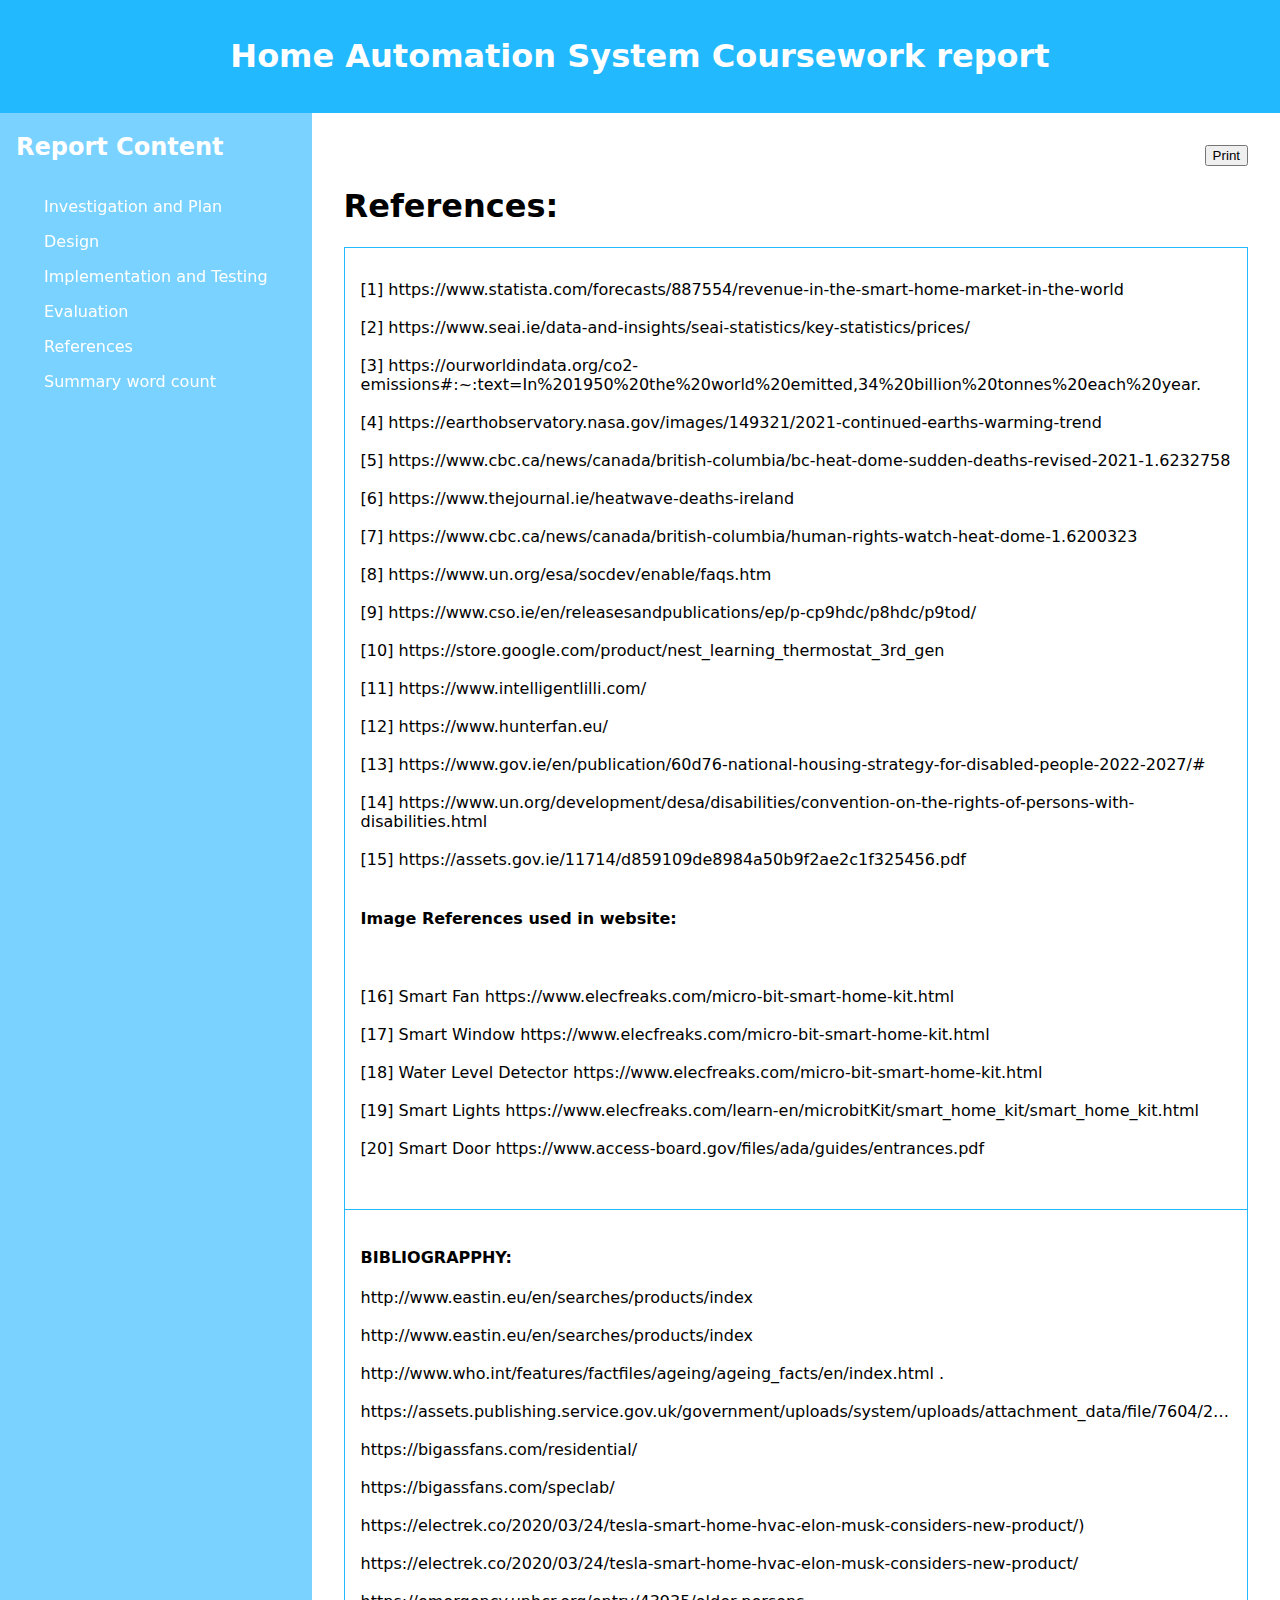
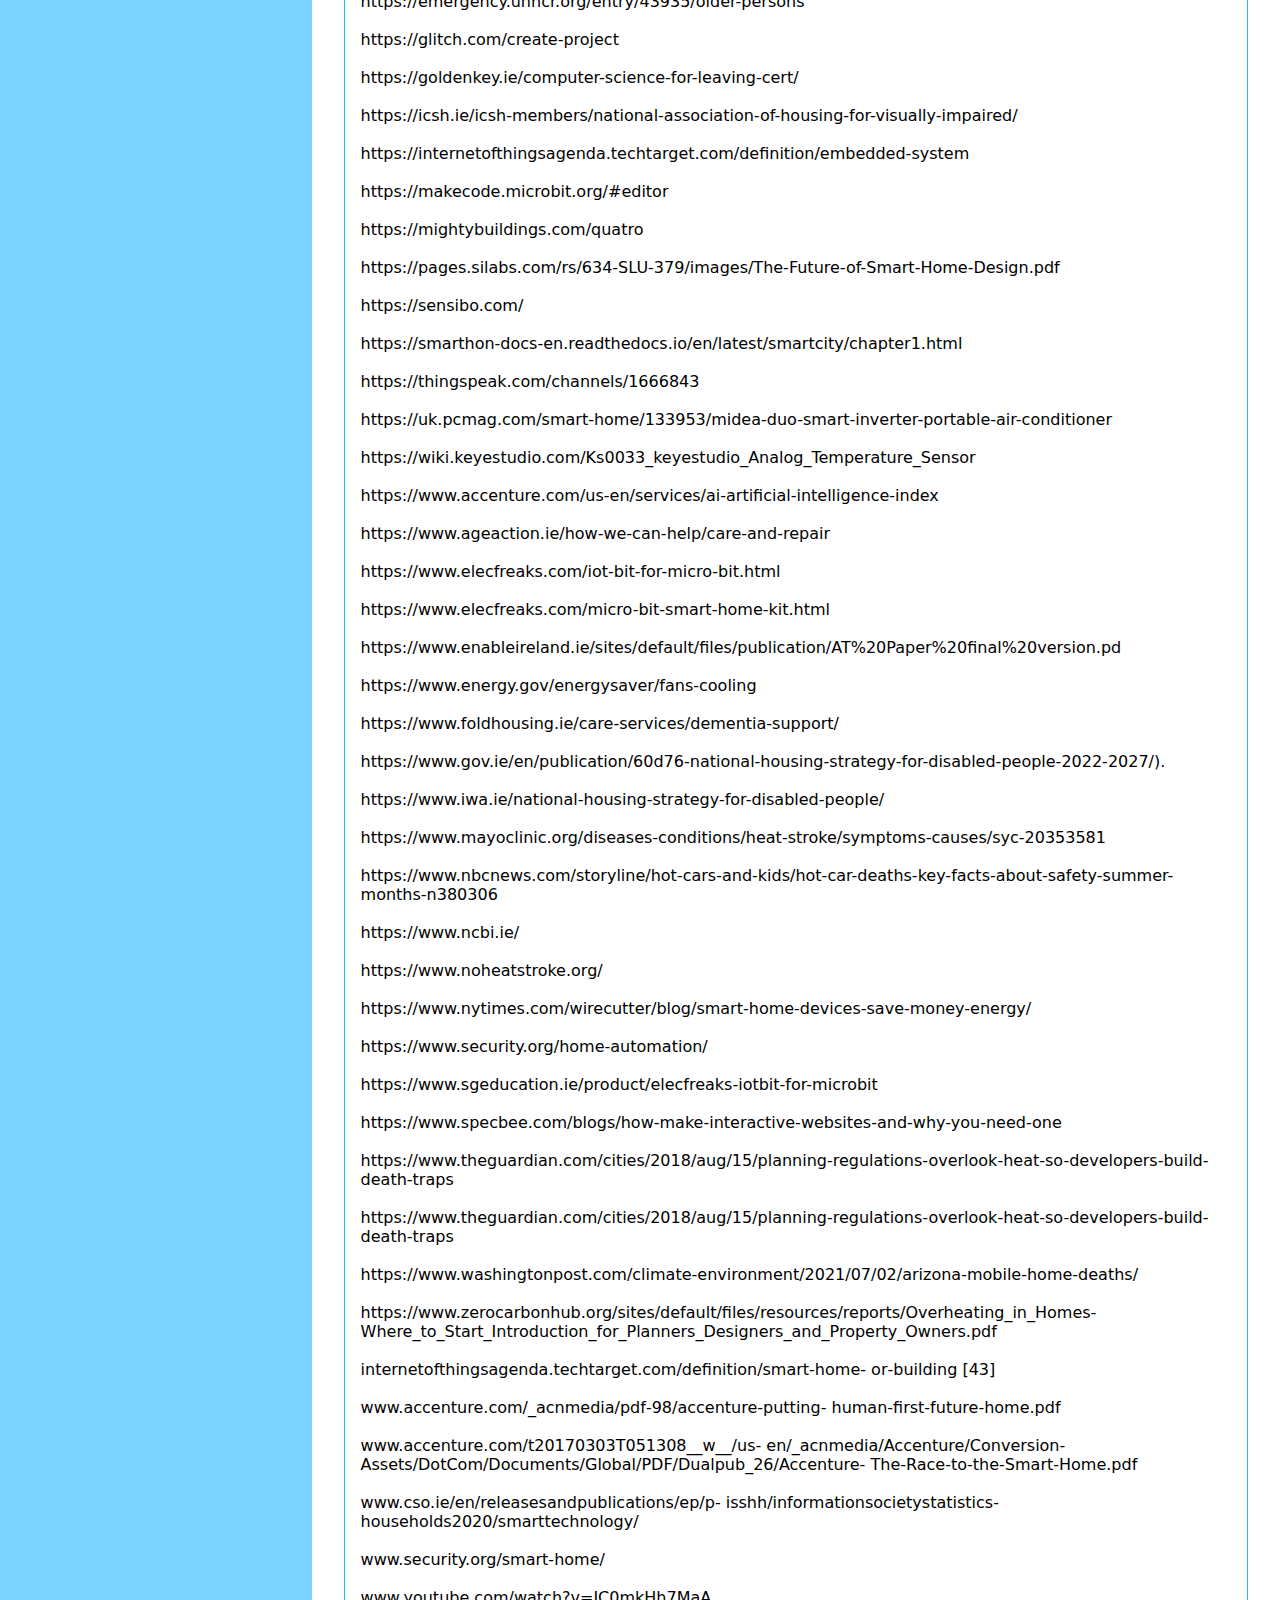
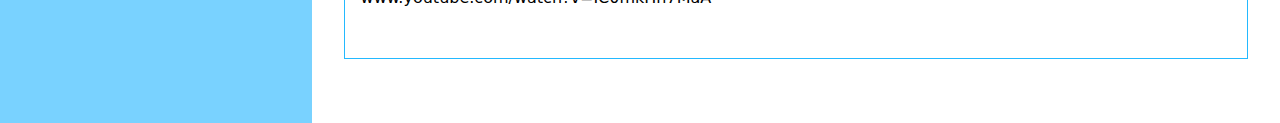
<file: refrences.html>
<!DOCTYPE html>
<html>
  <header>
    <h1> Home Automation System Coursework report</h1>
<link rel="stylesheet" href="styles.css" />
  </header>
  <nav>
    <H2 style="color: #ffffff; margin-left: 16px;">Report Content</H3>
    <ul>
      <li><a href="Investigate_Plan.html">Investigation and Plan</a></li>
      <li><a href="Design.html">Design</a></li>
      <li><a href="implementation_tetsing.html">Implementation and Testing</a></li>
      <li><a href="evaluation.html">Evaluation </a></li>
      <li><a href="refrences.html">References</a></li>
      <li><a href="summary_count.html">Summary word count</a></li>
    </ul>
  </nav>
  <body>
    <section id="section-5">
      <div style="text-align: right;">
        <button style="text-align: right;" onclick="window.print()">Print</button>
      </div>
      <h1>References:</h1>
      <table>
        <tr>
          <td>
          <p>
            [1] https://www.statista.com/forecasts/887554/revenue-in-the-smart-home-market-in-the-world <br><br>
  
            [2] https://www.seai.ie/data-and-insights/seai-statistics/key-statistics/prices/<br><br>
            
            [3] https://ourworldindata.org/co2-emissions#:~:text=In%201950%20the%20world%20emitted,34%20billion%20tonnes%20each%20year.<br><br>
            
            [4] https://earthobservatory.nasa.gov/images/149321/2021-continued-earths-warming-trend<br><br>
            [5] https://www.cbc.ca/news/canada/british-columbia/bc-heat-dome-sudden-deaths-revised-2021-1.6232758<br><br>
            [6] https://www.thejournal.ie/heatwave-deaths-ireland<br><br>
            [7] https://www.cbc.ca/news/canada/british-columbia/human-rights-watch-heat-dome-1.6200323<br><br>
            [8] https://www.un.org/esa/socdev/enable/faqs.htm<br><br>
            [9] https://www.cso.ie/en/releasesandpublications/ep/p-cp9hdc/p8hdc/p9tod/<br><br>
            [10] https://store.google.com/product/nest_learning_thermostat_3rd_gen<br><br>
            [11] https://www.intelligentlilli.com/<br><br>
            [12] https://www.hunterfan.eu/<br><br>
            [13] https://www.gov.ie/en/publication/60d76-national-housing-strategy-for-disabled-people-2022-2027/#<br><br>
            [14] https://www.un.org/development/desa/disabilities/convention-on-the-rights-of-persons-with-disabilities.html <br><br>
            [15] https://assets.gov.ie/11714/d859109de8984a50b9f2ae2c1f325456.pdf<br><br>
  
            <h4>Image References used in website:</h4>
            <br><br>
            [16] Smart Fan https://www.elecfreaks.com/micro-bit-smart-home-kit.html<br><br>
            [17] Smart Window https://www.elecfreaks.com/micro-bit-smart-home-kit.html<br><br>
            [18] Water Level Detector https://www.elecfreaks.com/micro-bit-smart-home-kit.html<br><br>
            [19] Smart Lights  https://www.elecfreaks.com/learn-en/microbitKit/smart_home_kit/smart_home_kit.html<br><br>
            [20] Smart Door https://www.access-board.gov/files/ada/guides/entrances.pdf<br><br>
  
          </p>
        </td>
        </tr>
        <tr>
          <td>
            <p>
             <h4> BIBLIOGRAPPHY:</h4>
              http://www.eastin.eu/en/searches/products/index <br><br>
              http://www.eastin.eu/en/searches/products/index <br><br>
              http://www.who.int/features/factfiles/ageing/ageing_facts/en/index.html .<br><br>
              https://assets.publishing.service.gov.uk/government/uploads/system/uploads/attachment_data/file/7604/2185850.pdf<br><br>
              https://bigassfans.com/residential/  <br><br>
              https://bigassfans.com/speclab/<br><br>
              https://electrek.co/2020/03/24/tesla-smart-home-hvac-elon-musk-considers-new-product/)<br><br>
              https://electrek.co/2020/03/24/tesla-smart-home-hvac-elon-musk-considers-new-product/<br><br>
              https://emergency.unhcr.org/entry/43935/older-persons<br><br>
              https://glitch.com/create-project<br><br>
              https://goldenkey.ie/computer-science-for-leaving-cert/<br><br>
              https://icsh.ie/icsh-members/national-association-of-housing-for-visually-impaired/<br><br>
              https://internetofthingsagenda.techtarget.com/definition/embedded-system<br><br>
              https://makecode.microbit.org/#editor<br><br>
              https://mightybuildings.com/quatro<br><br>
              https://pages.silabs.com/rs/634-SLU-379/images/The-Future-of-Smart-Home-Design.pdf<br><br>
              https://sensibo.com/<br><br>
              https://smarthon-docs-en.readthedocs.io/en/latest/smartcity/chapter1.html<br><br>
              https://thingspeak.com/channels/1666843<br><br>
              https://uk.pcmag.com/smart-home/133953/midea-duo-smart-inverter-portable-air-conditioner<br><br>
              https://wiki.keyestudio.com/Ks0033_keyestudio_Analog_Temperature_Sensor<br><br>
              https://www.accenture.com/us-en/services/ai-artificial-intelligence-index<br><br>
              https://www.ageaction.ie/how-we-can-help/care-and-repair<br><br>
              https://www.elecfreaks.com/iot-bit-for-micro-bit.html<br><br>
              https://www.elecfreaks.com/micro-bit-smart-home-kit.html<br><br>
              https://www.enableireland.ie/sites/default/files/publication/AT%20Paper%20final%20version.pd<br><br>
              https://www.energy.gov/energysaver/fans-cooling<br><br>
              https://www.foldhousing.ie/care-services/dementia-support/<br><br>
              https://www.gov.ie/en/publication/60d76-national-housing-strategy-for-disabled-people-2022-2027/). <br><br>
              https://www.iwa.ie/national-housing-strategy-for-disabled-people/<br><br>
              https://www.mayoclinic.org/diseases-conditions/heat-stroke/symptoms-causes/syc-20353581 <br><br>
              https://www.nbcnews.com/storyline/hot-cars-and-kids/hot-car-deaths-key-facts-about-safety-summer-months-n380306<br><br>
              https://www.ncbi.ie/<br><br>
              https://www.noheatstroke.org/<br><br>
              https://www.nytimes.com/wirecutter/blog/smart-home-devices-save-money-energy/<br><br>
              https://www.security.org/home-automation/<br><br>
              https://www.sgeducation.ie/product/elecfreaks-iotbit-for-microbit<br><br>
              https://www.specbee.com/blogs/how-make-interactive-websites-and-why-you-need-one<br><br>
              https://www.theguardian.com/cities/2018/aug/15/planning-regulations-overlook-heat-so-developers-build-death-traps<br><br>
              https://www.theguardian.com/cities/2018/aug/15/planning-regulations-overlook-heat-so-developers-build-death-traps<br><br>
              https://www.washingtonpost.com/climate-environment/2021/07/02/arizona-mobile-home-deaths/<br><br>
              https://www.zerocarbonhub.org/sites/default/files/resources/reports/Overheating_in_Homes-Where_to_Start_Introduction_for_Planners_Designers_and_Property_Owners.pdf<br><br>
              internetofthingsagenda.techtarget.com/definition/smart‐home‐ or‐building [43] <br><br>
              www.accenture.com/_acnmedia/pdf‐98/accenture‐putting‐ human‐first‐future‐home.pdf <br><br>
              www.accenture.com/t20170303T051308__w__/us‐ en/_acnmedia/Accenture/Conversion‐ Assets/DotCom/Documents/Global/PDF/Dualpub_26/Accenture‐ The‐Race‐to‐the‐Smart‐Home.pdf  <br><br>
              www.cso.ie/en/releasesandpublications/ep/p‐ isshh/informationsocietystatistics‐ households2020/smarttechnology/ <br><br>
              www.security.org/smart‐home/ <br><br>
              www.youtube.com/watch?v=IC0mkHh7MaA <br><br>
            </p>
          </td>
        </tr>
      </table>
    </section>
  </body>
</html>
</file>
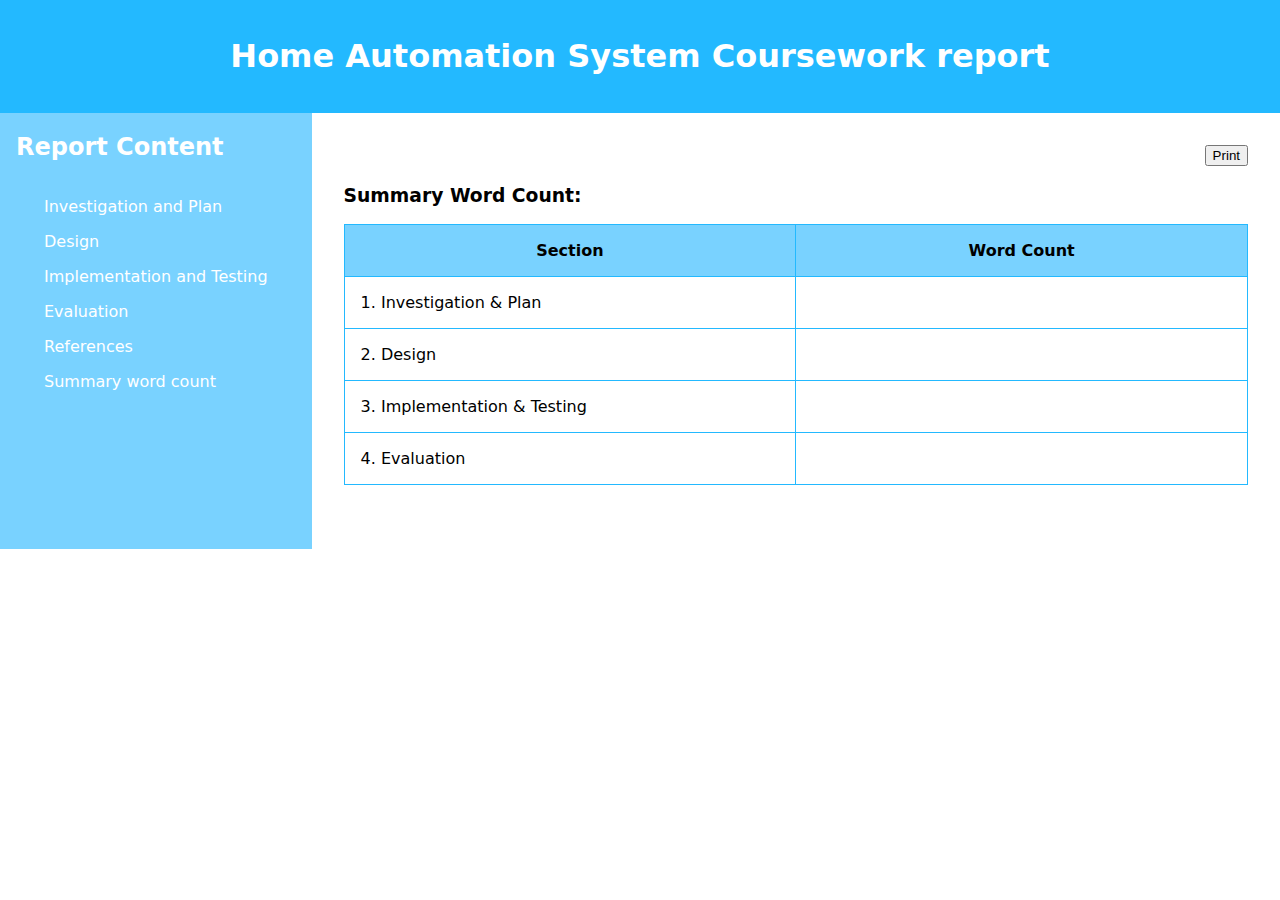
<file: summary_count.html>
<!DOCTYPE html>
<html>
  <header>
    <h1>Home Automation System Coursework report</h1>
    <link rel="stylesheet" href="styles.css" />
  </header>
  <nav>
    <H2 style="color: #ffffff; margin-left: 16px;">Report Content</H3>
    <ul>
      <li><a href="Investigate_Plan.html">Investigation and Plan</a></li>
      <li><a href="Design.html">Design</a></li>
      <li>
        <a href="implementation_tetsing.html">Implementation and Testing</a>
      </li>
      <li><a href="evaluation.html">Evaluation </a></li>
      <li><a href="refrences.html">References</a></li>
      <li><a href="summary_count.html/">Summary word count</a></li>
    </ul>
  </nav>
  <body>
    <section id="section-6">
      <div style="text-align: right">
        <button style="text-align: right" onclick="window.print()">
          Print
        </button>
      </div>
      <h3>Summary Word Count:</h3>
      <table>
        <tr>
          <th>Section</th>
          <th>Word Count</th>
        </tr>
        <tr>
          <td>1. Investigation & Plan</td>
          <td></td>
        </tr>
        <tr>
          <td>2. Design</td>
          <td></td>
        </tr>
        <tr>
          <td>3. Implementation & Testing</td>
          <td></td>
        </tr>
        <tr>
          <td>4. Evaluation</td>
          <td></td>
        </tr>
      </table>
    </section>
  </body>
</html>
</file>
<file: styles.css>
html {
  scroll-behavior: smooth;
}

th {
  background-color: #79d2ff;
}

body {
  margin: 0;
  display: grid;
  grid-template-columns: min-content 1fr;
  font-family: system-ui, sans-serif;

  /* this breaks position sticky in Firefox */
  /* overflow-x: hidden; */
}
header {
  grid-column: 1 / 3;
  background: #23b9ff;
  color: white;
  padding: 1rem;
  text-align: center;
}
nav {
  white-space: nowrap;
  background: #79d2ff;
}
nav ul {
  list-style: none;
  margin: 28px;
  padding: 0;
}
/* Only stick if you can fit */
@media (min-height: 300px) {
  nav ul {
    position: sticky;
    top: 0;
  }
}
nav ul li a {
  display: block;
  padding: 0.5rem 1rem;
  color: white;
  text-decoration: none;
}
nav ul li a.current {
  background: #23b9ff;
}
main {
  padding-bottom: 40rem;
}
section {
  padding: 2rem;
  margin: 0 0 2rem 0;
}
/* table {
  width: 100%;
  margin: 20px auto;
  table-layout: auto;
}

.fixed {
  table-layout: fixed;
} */
table,
th,
td {
  border: 1px solid black;
  border-collapse: collapse;
  padding: 16px;
  table-layout: fixed;
  width: 100%;
}
th,
td {
  border-color: #23b9ff;
  overflow: auto;
  text-overflow: ellipsis;
}

img {
  height: 300px;
}
footer {
  grid-column: 1 / 3;
  background: #607d8b;
  padding: 5rem 1rem;
}
</file>
<file: print.css>
nav {
  visibility: hidden;
}
.print {
  visibility: visible;
}
</file>
